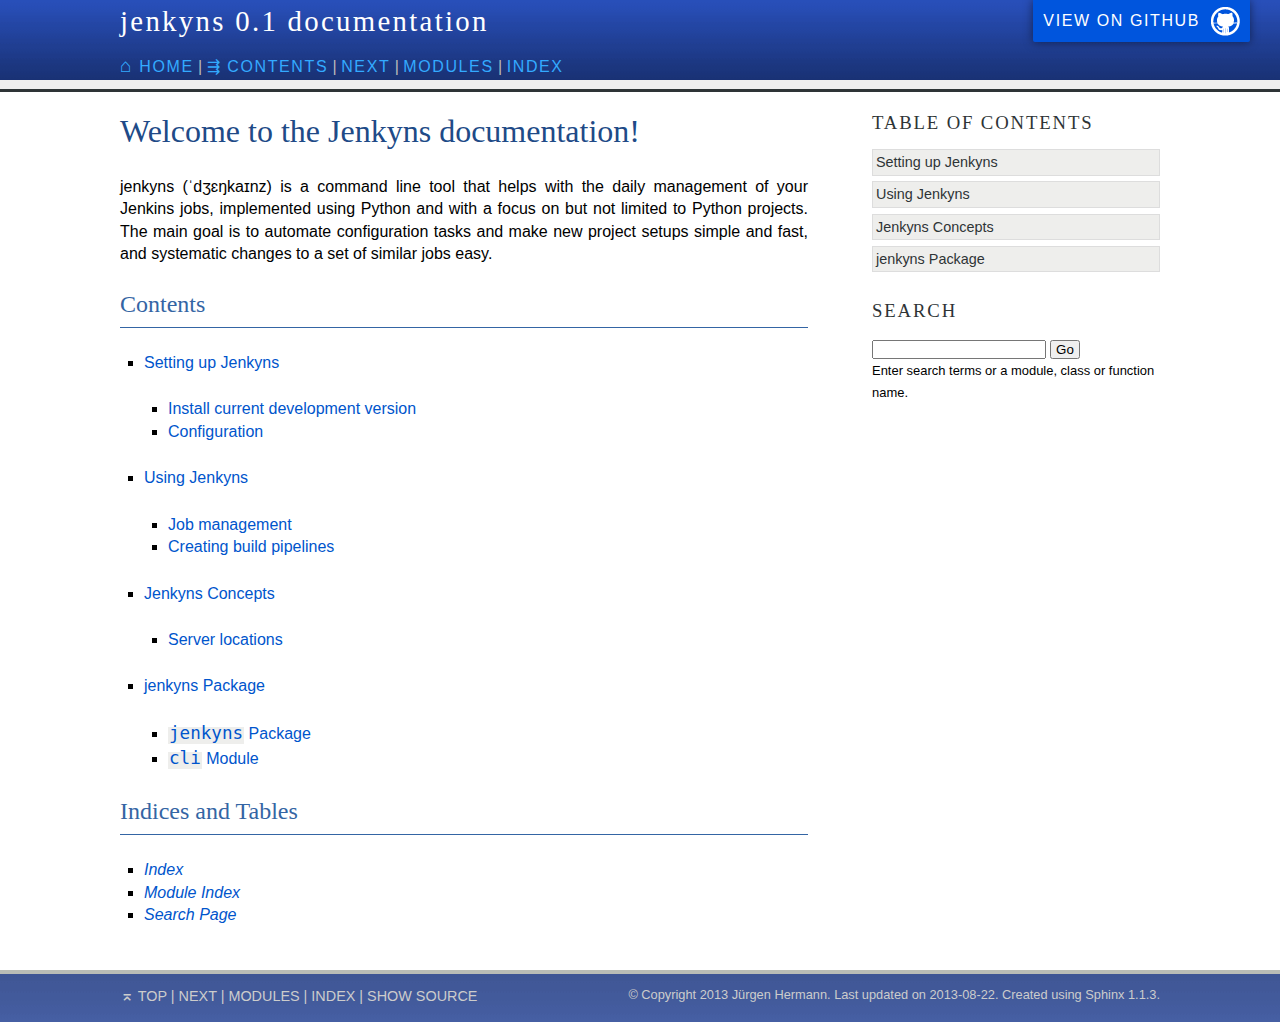
<file: index.html>
<!DOCTYPE html PUBLIC "-//W3C//DTD XHTML 1.0 Transitional//EN"
  "http://www.w3.org/TR/xhtml1/DTD/xhtml1-transitional.dtd">


<html xmlns="http://www.w3.org/1999/xhtml">
  <head>
    <meta http-equiv="Content-Type" content="text/html; charset=utf-8" />
    
    <title>Welcome to the Jenkyns documentation! &mdash; jenkyns 0.1 documentation</title>
    
    <link rel="stylesheet" href="_static/agogo.css" type="text/css" />
    <link rel="stylesheet" href="_static/pygments.css" type="text/css" />
    
    <script type="text/javascript">
      var DOCUMENTATION_OPTIONS = {
        URL_ROOT:    '',
        VERSION:     '0.1',
        COLLAPSE_INDEX: false,
        FILE_SUFFIX: '.html',
        HAS_SOURCE:  true
      };
    </script>
    <script type="text/javascript" src="_static/jquery.js"></script>
    <script type="text/javascript" src="_static/underscore.js"></script>
    <script type="text/javascript" src="_static/doctools.js"></script>
    <link rel="top" title="jenkyns 0.1 documentation" href="#" />
    <link rel="next" title="Setting up Jenkyns" href="setup.html" /> 
  </head>
  <body>
    <a name="top"></a>
    <div class="header-wrapper">
        <div class="header">
            <div class="headertitle"><a href="#">jenkyns 0.1 documentation</a></div>
            <div class="rel">
                <a href="/" title="Home"><big>⌂</big> Home</a>  |
                <a href="#">⇶ Contents</a>  |
                <a href="setup.html" title="Setting up Jenkyns"
                    accesskey="N">next</a> |
                <a href="py-modindex.html" title="Python Module Index"
                    >modules</a> |
                <a href="genindex.html" title="General Index"
                    accesskey="I">index</a>
                    <a id="forkme_banner" href="https://github.com/jhermann/jenkyns">View on GitHub</a>
            </div>
         </div>
    </div>

    <div class="content-wrapper">
        <div class="content">
            <div class="document">
                    
      <div class="documentwrapper">
        <div class="bodywrapper">
          <div class="body">
            
  <div class="section" id="welcome-to-the-jenkyns-documentation">
<h1>Welcome to the Jenkyns documentation!<a class="headerlink" href="#welcome-to-the-jenkyns-documentation" title="Permalink to this headline">¶</a></h1>
<p>jenkyns (ˈdʒɛŋkaɪnz) is a command line tool that helps with the daily management of your Jenkins jobs, implemented using Python and with a focus on but not limited to Python projects. The main goal is to automate configuration tasks and make new project setups simple and fast, and systematic changes to a set of similar jobs easy.</p>
<div class="section" id="contents">
<h2>Contents<a class="headerlink" href="#contents" title="Permalink to this headline">¶</a></h2>
<div class="toctree-wrapper compound">
<ul>
<li class="toctree-l1"><a class="reference internal" href="setup.html">Setting up Jenkyns</a><ul>
<li class="toctree-l2"><a class="reference internal" href="setup.html#install-current-development-version">Install current development version</a></li>
<li class="toctree-l2"><a class="reference internal" href="setup.html#configuration">Configuration</a></li>
</ul>
</li>
<li class="toctree-l1"><a class="reference internal" href="usage.html">Using Jenkyns</a><ul>
<li class="toctree-l2"><a class="reference internal" href="usage.html#job-management">Job management</a></li>
<li class="toctree-l2"><a class="reference internal" href="usage.html#creating-build-pipelines">Creating build pipelines</a></li>
</ul>
</li>
<li class="toctree-l1"><a class="reference internal" href="concepts.html">Jenkyns Concepts</a><ul>
<li class="toctree-l2"><a class="reference internal" href="concepts.html#server-locations">Server locations</a></li>
</ul>
</li>
<li class="toctree-l1"><a class="reference internal" href="api/jenkyns.html">jenkyns Package</a><ul>
<li class="toctree-l2"><a class="reference internal" href="api/jenkyns.html#id1"><tt class="docutils literal"><span class="pre">jenkyns</span></tt> Package</a></li>
<li class="toctree-l2"><a class="reference internal" href="api/jenkyns.html#module-jenkyns.cli"><tt class="docutils literal"><span class="pre">cli</span></tt> Module</a></li>
</ul>
</li>
</ul>
</div>
</div>
<div class="section" id="indices-and-tables">
<h2>Indices and Tables<a class="headerlink" href="#indices-and-tables" title="Permalink to this headline">¶</a></h2>
<ul class="simple">
<li><a class="reference internal" href="genindex.html"><em>Index</em></a></li>
<li><a class="reference internal" href="py-modindex.html"><em>Module Index</em></a></li>
<li><a class="reference internal" href="search.html"><em>Search Page</em></a></li>
</ul>
</div>
</div>


          </div>
        </div>
      </div>
            </div>
            <div class="sidebar">
                <h3>Table Of Contents</h3>
                <ul>
<li class="toctree-l1"><a class="reference internal" href="setup.html">Setting up Jenkyns</a></li>
<li class="toctree-l1"><a class="reference internal" href="usage.html">Using Jenkyns</a></li>
<li class="toctree-l1"><a class="reference internal" href="concepts.html">Jenkyns Concepts</a></li>
<li class="toctree-l1"><a class="reference internal" href="api/jenkyns.html">jenkyns Package</a></li>
</ul>

                <h3 style="margin-top: 1.5em;">Search</h3>
                <form class="search" action="search.html" method="get">
                    <input type="text" name="q" />
                    <input type="submit" value="Go" />
                    <input type="hidden" name="check_keywords" value="yes" />
                    <input type="hidden" name="area" value="default" />
                </form>
                <p class="searchtip" style="font-size: 90%">
                    Enter search terms or a module, class or function name.
                </p>
            </div>
            <div class="clearer"></div>
        </div>
    </div>

    <div class="footer-wrapper">
        <div class="footer">
            <span class="left">
                <a href="#top"><big>⌅</big> Top</a>  |
                <a href="setup.html" title="Setting up Jenkyns"
                    >next</a> |
                <a href="py-modindex.html" title="Python Module Index"
                    >modules</a> |
                <a href="genindex.html" title="General Index"
                    >index</a>
                     |
                    <a href="_sources/index.txt"
                         rel="nofollow">Show Source</a>
            </span>

            <span class="right">
                
    <div class="footer">
        &copy; Copyright 2013 Jürgen Hermann.
      Last updated on 2013-08-22.
      Created using <a href="http://sphinx.pocoo.org/">Sphinx</a> 1.1.3.
    </div>
            </span>
            <div class="clearer"></div>
        </div>
    </div>

  </body>
</html>
</file>
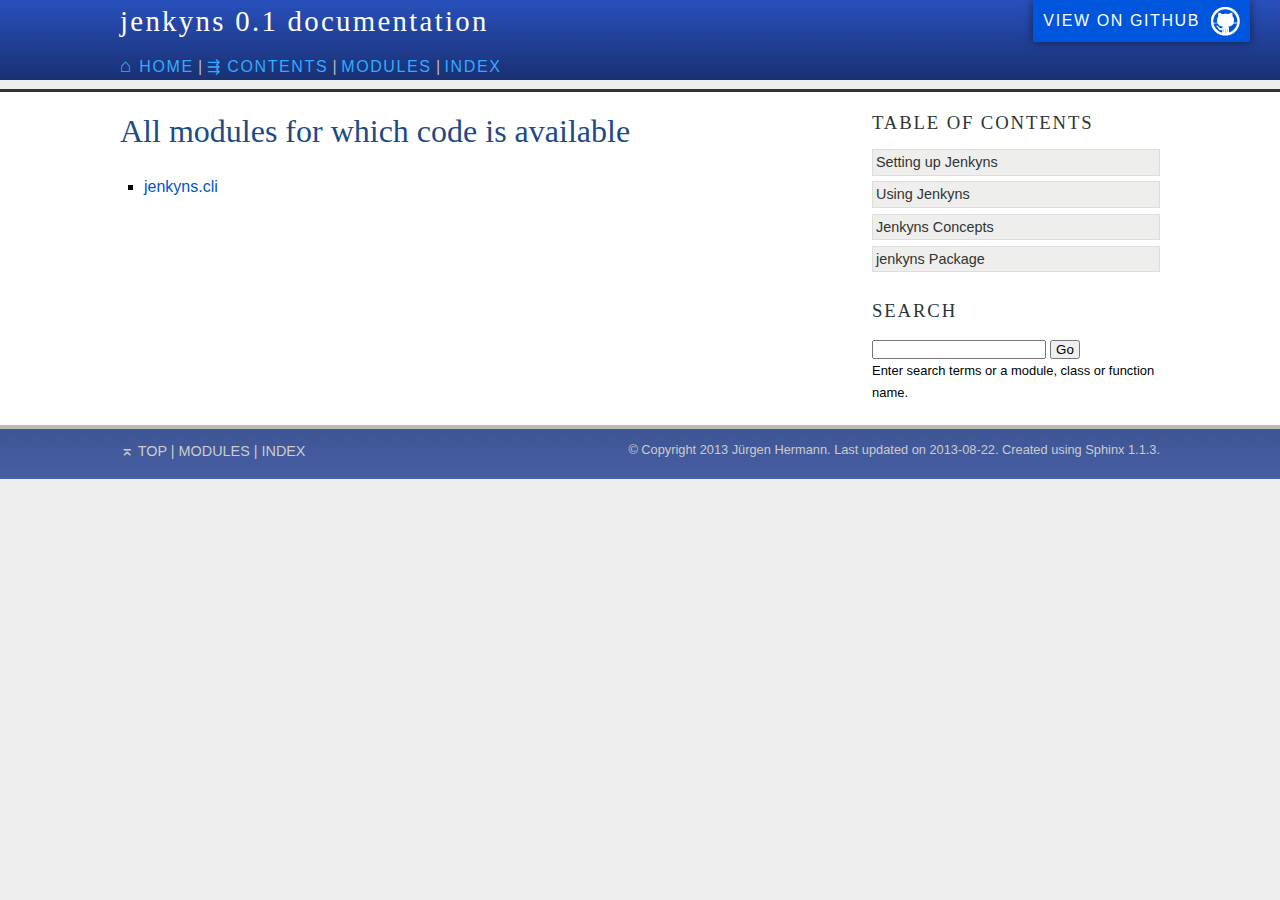
<file: _modules/index.html>
<!DOCTYPE html PUBLIC "-//W3C//DTD XHTML 1.0 Transitional//EN"
  "http://www.w3.org/TR/xhtml1/DTD/xhtml1-transitional.dtd">


<html xmlns="http://www.w3.org/1999/xhtml">
  <head>
    <meta http-equiv="Content-Type" content="text/html; charset=utf-8" />
    
    <title>Overview: module code &mdash; jenkyns 0.1 documentation</title>
    
    <link rel="stylesheet" href="../_static/agogo.css" type="text/css" />
    <link rel="stylesheet" href="../_static/pygments.css" type="text/css" />
    
    <script type="text/javascript">
      var DOCUMENTATION_OPTIONS = {
        URL_ROOT:    '../',
        VERSION:     '0.1',
        COLLAPSE_INDEX: false,
        FILE_SUFFIX: '.html',
        HAS_SOURCE:  true
      };
    </script>
    <script type="text/javascript" src="../_static/jquery.js"></script>
    <script type="text/javascript" src="../_static/underscore.js"></script>
    <script type="text/javascript" src="../_static/doctools.js"></script>
    <link rel="top" title="jenkyns 0.1 documentation" href="../index.html" /> 
  </head>
  <body>
    <a name="top"></a>
    <div class="header-wrapper">
        <div class="header">
            <div class="headertitle"><a href="../index.html">jenkyns 0.1 documentation</a></div>
            <div class="rel">
                <a href="/" title="Home"><big>⌂</big> Home</a>  |
                <a href="../index.html">⇶ Contents</a>  |
                <a href="../py-modindex.html" title="Python Module Index"
                    >modules</a> |
                <a href="../genindex.html" title="General Index"
                    accesskey="I">index</a>
                    <a id="forkme_banner" href="https://github.com/jhermann/jenkyns">View on GitHub</a>
            </div>
         </div>
    </div>

    <div class="content-wrapper">
        <div class="content">
            <div class="document">
                    
      <div class="documentwrapper">
        <div class="bodywrapper">
          <div class="body">
            
  <h1>All modules for which code is available</h1>
<ul><li><a href="jenkyns/cli.html">jenkyns.cli</a></li>
</ul>

          </div>
        </div>
      </div>
            </div>
            <div class="sidebar">
                <h3>Table Of Contents</h3>
                <ul>
<li class="toctree-l1"><a class="reference internal" href="../setup.html">Setting up Jenkyns</a></li>
<li class="toctree-l1"><a class="reference internal" href="../usage.html">Using Jenkyns</a></li>
<li class="toctree-l1"><a class="reference internal" href="../concepts.html">Jenkyns Concepts</a></li>
<li class="toctree-l1"><a class="reference internal" href="../api/jenkyns.html">jenkyns Package</a></li>
</ul>

                <h3 style="margin-top: 1.5em;">Search</h3>
                <form class="search" action="../search.html" method="get">
                    <input type="text" name="q" />
                    <input type="submit" value="Go" />
                    <input type="hidden" name="check_keywords" value="yes" />
                    <input type="hidden" name="area" value="default" />
                </form>
                <p class="searchtip" style="font-size: 90%">
                    Enter search terms or a module, class or function name.
                </p>
            </div>
            <div class="clearer"></div>
        </div>
    </div>

    <div class="footer-wrapper">
        <div class="footer">
            <span class="left">
                <a href="#top"><big>⌅</big> Top</a>  |
                <a href="../py-modindex.html" title="Python Module Index"
                    >modules</a> |
                <a href="../genindex.html" title="General Index"
                    >index</a>
            </span>

            <span class="right">
                
    <div class="footer">
        &copy; Copyright 2013 Jürgen Hermann.
      Last updated on 2013-08-22.
      Created using <a href="http://sphinx.pocoo.org/">Sphinx</a> 1.1.3.
    </div>
            </span>
            <div class="clearer"></div>
        </div>
    </div>

  </body>
</html>
</file>
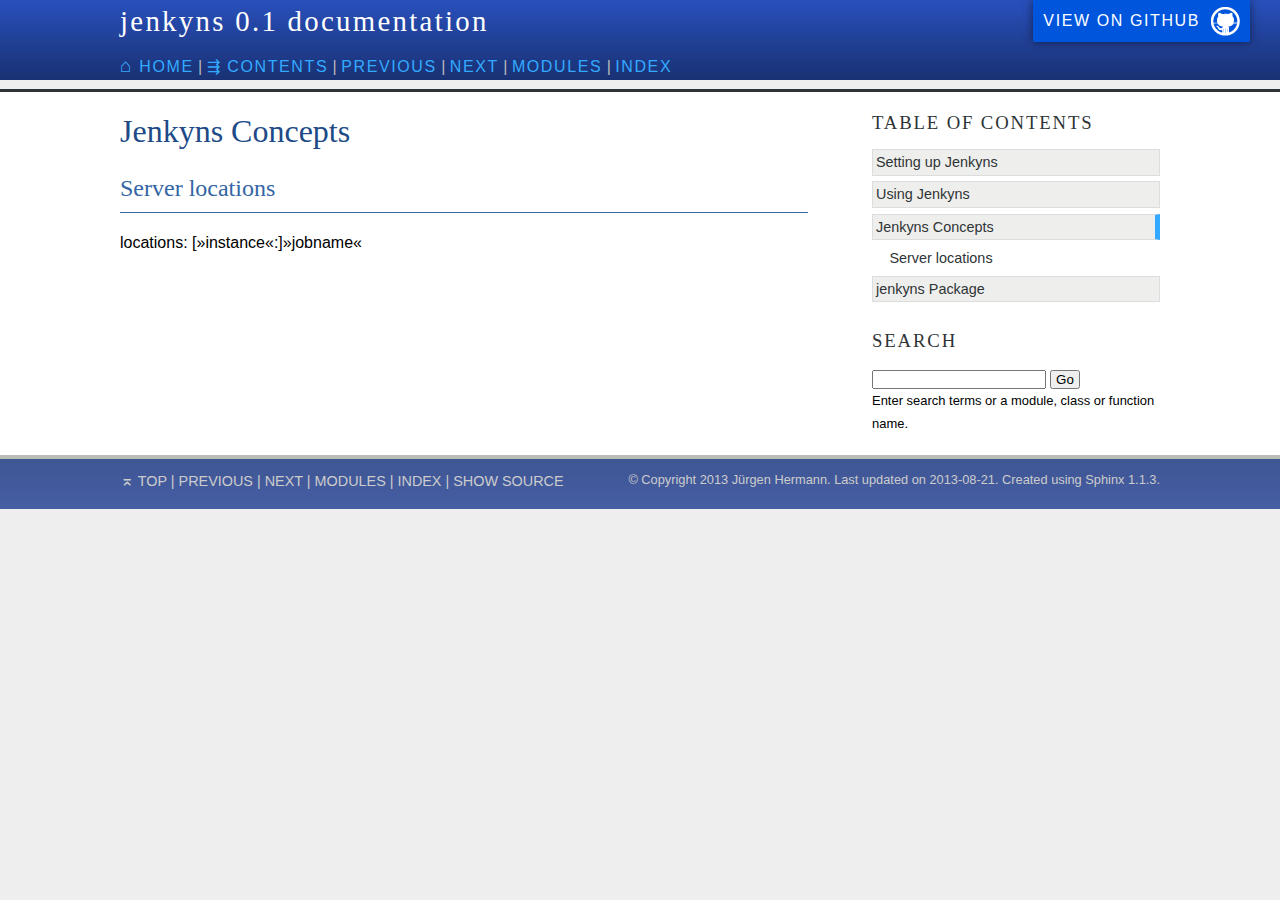
<file: concepts.html>
<!DOCTYPE html PUBLIC "-//W3C//DTD XHTML 1.0 Transitional//EN"
  "http://www.w3.org/TR/xhtml1/DTD/xhtml1-transitional.dtd">


<html xmlns="http://www.w3.org/1999/xhtml">
  <head>
    <meta http-equiv="Content-Type" content="text/html; charset=utf-8" />
    
    <title>Jenkyns Concepts &mdash; jenkyns 0.1 documentation</title>
    
    <link rel="stylesheet" href="_static/agogo.css" type="text/css" />
    <link rel="stylesheet" href="_static/pygments.css" type="text/css" />
    
    <script type="text/javascript">
      var DOCUMENTATION_OPTIONS = {
        URL_ROOT:    '',
        VERSION:     '0.1',
        COLLAPSE_INDEX: false,
        FILE_SUFFIX: '.html',
        HAS_SOURCE:  true
      };
    </script>
    <script type="text/javascript" src="_static/jquery.js"></script>
    <script type="text/javascript" src="_static/underscore.js"></script>
    <script type="text/javascript" src="_static/doctools.js"></script>
    <link rel="top" title="jenkyns 0.1 documentation" href="index.html" />
    <link rel="next" title="jenkyns Package" href="api/jenkyns.html" />
    <link rel="prev" title="Using Jenkyns" href="usage.html" /> 
  </head>
  <body>
    <a name="top"></a>
    <div class="header-wrapper">
        <div class="header">
            <div class="headertitle"><a href="index.html">jenkyns 0.1 documentation</a></div>
            <div class="rel">
                <a href="/" title="Home"><big>⌂</big> Home</a>  |
                <a href="index.html">⇶ Contents</a>  |
                <a href="usage.html" title="Using Jenkyns"
                    accesskey="P">previous</a> |
                <a href="api/jenkyns.html" title="jenkyns Package"
                    accesskey="N">next</a> |
                <a href="py-modindex.html" title="Python Module Index"
                    >modules</a> |
                <a href="genindex.html" title="General Index"
                    accesskey="I">index</a>
                    <a id="forkme_banner" href="https://github.com/jhermann/jenkyns">View on GitHub</a>
            </div>
         </div>
    </div>

    <div class="content-wrapper">
        <div class="content">
            <div class="document">
                    
      <div class="documentwrapper">
        <div class="bodywrapper">
          <div class="body">
            
  <div class="section" id="jenkyns-concepts">
<h1>Jenkyns Concepts<a class="headerlink" href="#jenkyns-concepts" title="Permalink to this headline">¶</a></h1>
<div class="section" id="server-locations">
<h2>Server locations<a class="headerlink" href="#server-locations" title="Permalink to this headline">¶</a></h2>
<p>locations: [»instance«:]»jobname«</p>
</div>
</div>


          </div>
        </div>
      </div>
            </div>
            <div class="sidebar">
                <h3>Table Of Contents</h3>
                <ul class="current">
<li class="toctree-l1"><a class="reference internal" href="setup.html">Setting up Jenkyns</a></li>
<li class="toctree-l1"><a class="reference internal" href="usage.html">Using Jenkyns</a></li>
<li class="toctree-l1 current"><a class="current reference internal" href="">Jenkyns Concepts</a><ul>
<li class="toctree-l2"><a class="reference internal" href="#server-locations">Server locations</a></li>
</ul>
</li>
<li class="toctree-l1"><a class="reference internal" href="api/jenkyns.html">jenkyns Package</a></li>
</ul>

                <h3 style="margin-top: 1.5em;">Search</h3>
                <form class="search" action="search.html" method="get">
                    <input type="text" name="q" />
                    <input type="submit" value="Go" />
                    <input type="hidden" name="check_keywords" value="yes" />
                    <input type="hidden" name="area" value="default" />
                </form>
                <p class="searchtip" style="font-size: 90%">
                    Enter search terms or a module, class or function name.
                </p>
            </div>
            <div class="clearer"></div>
        </div>
    </div>

    <div class="footer-wrapper">
        <div class="footer">
            <span class="left">
                <a href="#top"><big>⌅</big> Top</a>  |
                <a href="usage.html" title="Using Jenkyns"
                    >previous</a> |
                <a href="api/jenkyns.html" title="jenkyns Package"
                    >next</a> |
                <a href="py-modindex.html" title="Python Module Index"
                    >modules</a> |
                <a href="genindex.html" title="General Index"
                    >index</a>
                     |
                    <a href="_sources/concepts.txt"
                         rel="nofollow">Show Source</a>
            </span>

            <span class="right">
                
    <div class="footer">
        &copy; Copyright 2013 Jürgen Hermann.
      Last updated on 2013-08-21.
      Created using <a href="http://sphinx.pocoo.org/">Sphinx</a> 1.1.3.
    </div>
            </span>
            <div class="clearer"></div>
        </div>
    </div>

  </body>
</html>
</file>
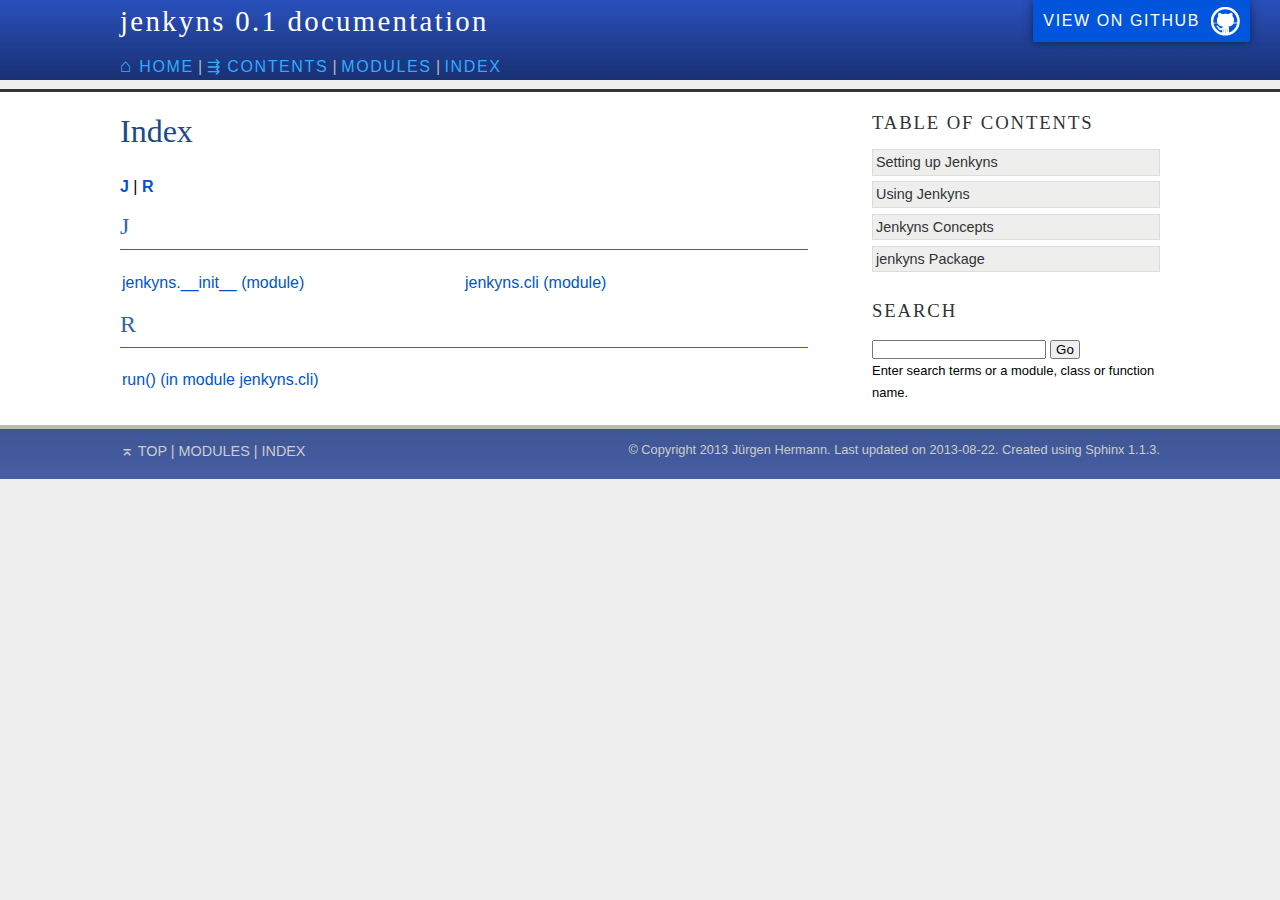
<file: genindex.html>
<!DOCTYPE html PUBLIC "-//W3C//DTD XHTML 1.0 Transitional//EN"
  "http://www.w3.org/TR/xhtml1/DTD/xhtml1-transitional.dtd">


<html xmlns="http://www.w3.org/1999/xhtml">
  <head>
    <meta http-equiv="Content-Type" content="text/html; charset=utf-8" />
    
    <title>Index &mdash; jenkyns 0.1 documentation</title>
    
    <link rel="stylesheet" href="_static/agogo.css" type="text/css" />
    <link rel="stylesheet" href="_static/pygments.css" type="text/css" />
    
    <script type="text/javascript">
      var DOCUMENTATION_OPTIONS = {
        URL_ROOT:    '',
        VERSION:     '0.1',
        COLLAPSE_INDEX: false,
        FILE_SUFFIX: '.html',
        HAS_SOURCE:  true
      };
    </script>
    <script type="text/javascript" src="_static/jquery.js"></script>
    <script type="text/javascript" src="_static/underscore.js"></script>
    <script type="text/javascript" src="_static/doctools.js"></script>
    <link rel="top" title="jenkyns 0.1 documentation" href="index.html" /> 
  </head>
  <body>
    <a name="top"></a>
    <div class="header-wrapper">
        <div class="header">
            <div class="headertitle"><a href="index.html">jenkyns 0.1 documentation</a></div>
            <div class="rel">
                <a href="/" title="Home"><big>⌂</big> Home</a>  |
                <a href="index.html">⇶ Contents</a>  |
                <a href="py-modindex.html" title="Python Module Index"
                    >modules</a> |
                <a href="#" title="General Index"
                    accesskey="I">index</a>
                    <a id="forkme_banner" href="https://github.com/jhermann/jenkyns">View on GitHub</a>
            </div>
         </div>
    </div>

    <div class="content-wrapper">
        <div class="content">
            <div class="document">
                    
      <div class="documentwrapper">
        <div class="bodywrapper">
          <div class="body">
            

<h1 id="index">Index</h1>

<div class="genindex-jumpbox">
 <a href="#J"><strong>J</strong></a>
 | <a href="#R"><strong>R</strong></a>
 
</div>
<h2 id="J">J</h2>
<table style="width: 100%" class="indextable genindextable"><tr>
  <td style="width: 33%" valign="top"><dl>
      
  <dt><a href="api/jenkyns.html#module-jenkyns.__init__">jenkyns.__init__ (module)</a>
  </dt>

  </dl></td>
  <td style="width: 33%" valign="top"><dl>
      
  <dt><a href="api/jenkyns.html#module-jenkyns.cli">jenkyns.cli (module)</a>
  </dt>

  </dl></td>
</tr></table>

<h2 id="R">R</h2>
<table style="width: 100%" class="indextable genindextable"><tr>
  <td style="width: 33%" valign="top"><dl>
      
  <dt><a href="api/jenkyns.html#jenkyns.cli.run">run() (in module jenkyns.cli)</a>
  </dt>

  </dl></td>
</tr></table>



          </div>
        </div>
      </div>
            </div>
            <div class="sidebar">
                <h3>Table Of Contents</h3>
                <ul>
<li class="toctree-l1"><a class="reference internal" href="setup.html">Setting up Jenkyns</a></li>
<li class="toctree-l1"><a class="reference internal" href="usage.html">Using Jenkyns</a></li>
<li class="toctree-l1"><a class="reference internal" href="concepts.html">Jenkyns Concepts</a></li>
<li class="toctree-l1"><a class="reference internal" href="api/jenkyns.html">jenkyns Package</a></li>
</ul>

                <h3 style="margin-top: 1.5em;">Search</h3>
                <form class="search" action="search.html" method="get">
                    <input type="text" name="q" />
                    <input type="submit" value="Go" />
                    <input type="hidden" name="check_keywords" value="yes" />
                    <input type="hidden" name="area" value="default" />
                </form>
                <p class="searchtip" style="font-size: 90%">
                    Enter search terms or a module, class or function name.
                </p>
            </div>
            <div class="clearer"></div>
        </div>
    </div>

    <div class="footer-wrapper">
        <div class="footer">
            <span class="left">
                <a href="#top"><big>⌅</big> Top</a>  |
                <a href="py-modindex.html" title="Python Module Index"
                    >modules</a> |
                <a href="#" title="General Index"
                    >index</a>
            </span>

            <span class="right">
                
    <div class="footer">
        &copy; Copyright 2013 Jürgen Hermann.
      Last updated on 2013-08-22.
      Created using <a href="http://sphinx.pocoo.org/">Sphinx</a> 1.1.3.
    </div>
            </span>
            <div class="clearer"></div>
        </div>
    </div>

  </body>
</html>
</file>
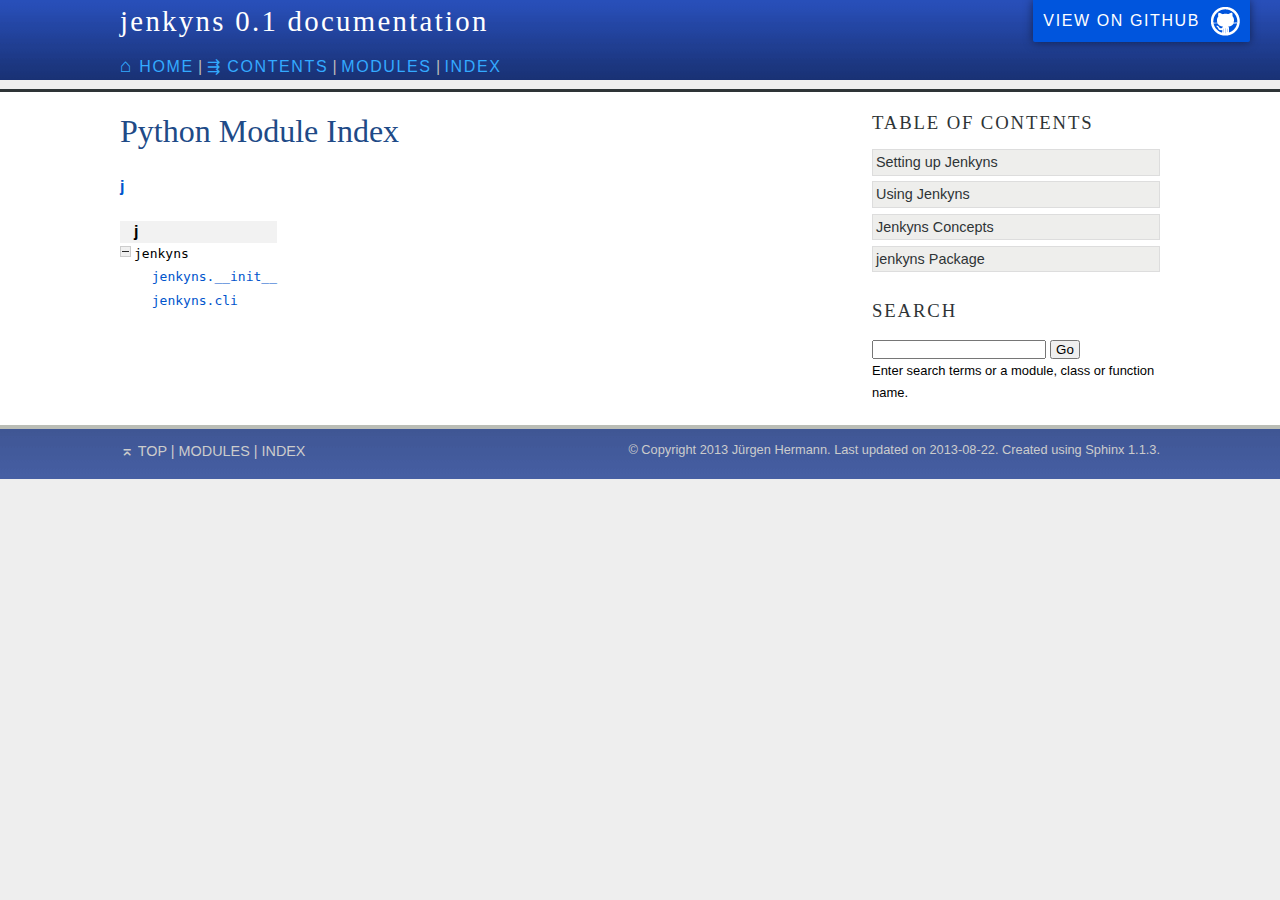
<file: py-modindex.html>
<!DOCTYPE html PUBLIC "-//W3C//DTD XHTML 1.0 Transitional//EN"
  "http://www.w3.org/TR/xhtml1/DTD/xhtml1-transitional.dtd">


<html xmlns="http://www.w3.org/1999/xhtml">
  <head>
    <meta http-equiv="Content-Type" content="text/html; charset=utf-8" />
    
    <title>Python Module Index &mdash; jenkyns 0.1 documentation</title>
    
    <link rel="stylesheet" href="_static/agogo.css" type="text/css" />
    <link rel="stylesheet" href="_static/pygments.css" type="text/css" />
    
    <script type="text/javascript">
      var DOCUMENTATION_OPTIONS = {
        URL_ROOT:    '',
        VERSION:     '0.1',
        COLLAPSE_INDEX: false,
        FILE_SUFFIX: '.html',
        HAS_SOURCE:  true
      };
    </script>
    <script type="text/javascript" src="_static/jquery.js"></script>
    <script type="text/javascript" src="_static/underscore.js"></script>
    <script type="text/javascript" src="_static/doctools.js"></script>
    <link rel="top" title="jenkyns 0.1 documentation" href="index.html" />
 


  </head>
  <body>
    <a name="top"></a>
    <div class="header-wrapper">
        <div class="header">
            <div class="headertitle"><a href="index.html">jenkyns 0.1 documentation</a></div>
            <div class="rel">
                <a href="/" title="Home"><big>⌂</big> Home</a>  |
                <a href="index.html">⇶ Contents</a>  |
                <a href="#" title="Python Module Index"
                    >modules</a> |
                <a href="genindex.html" title="General Index"
                    accesskey="I">index</a>
                    <a id="forkme_banner" href="https://github.com/jhermann/jenkyns">View on GitHub</a>
            </div>
         </div>
    </div>

    <div class="content-wrapper">
        <div class="content">
            <div class="document">
                    
      <div class="documentwrapper">
        <div class="bodywrapper">
          <div class="body">
            

   <h1>Python Module Index</h1>

   <div class="modindex-jumpbox">
   <a href="#cap-j"><strong>j</strong></a>
   </div>

   <table class="indextable modindextable" cellspacing="0" cellpadding="2">
     <tr class="pcap"><td></td><td>&nbsp;</td><td></td></tr>
     <tr class="cap" id="cap-j"><td></td><td>
       <strong>j</strong></td><td></td></tr>
     <tr>
       <td><img src="_static/minus.png" class="toggler"
              id="toggle-1" style="display: none" alt="-" /></td>
       <td>
       <tt class="xref">jenkyns</tt></td><td>
       <em></em></td></tr>
     <tr class="cg-1">
       <td></td>
       <td>&nbsp;&nbsp;&nbsp;
       <a href="api/jenkyns.html#module-jenkyns.__init__"><tt class="xref">jenkyns.__init__</tt></a></td><td>
       <em></em></td></tr>
     <tr class="cg-1">
       <td></td>
       <td>&nbsp;&nbsp;&nbsp;
       <a href="api/jenkyns.html#module-jenkyns.cli"><tt class="xref">jenkyns.cli</tt></a></td><td>
       <em></em></td></tr>
   </table>


          </div>
        </div>
      </div>
            </div>
            <div class="sidebar">
                <h3>Table Of Contents</h3>
                <ul>
<li class="toctree-l1"><a class="reference internal" href="setup.html">Setting up Jenkyns</a></li>
<li class="toctree-l1"><a class="reference internal" href="usage.html">Using Jenkyns</a></li>
<li class="toctree-l1"><a class="reference internal" href="concepts.html">Jenkyns Concepts</a></li>
<li class="toctree-l1"><a class="reference internal" href="api/jenkyns.html">jenkyns Package</a></li>
</ul>

                <h3 style="margin-top: 1.5em;">Search</h3>
                <form class="search" action="search.html" method="get">
                    <input type="text" name="q" />
                    <input type="submit" value="Go" />
                    <input type="hidden" name="check_keywords" value="yes" />
                    <input type="hidden" name="area" value="default" />
                </form>
                <p class="searchtip" style="font-size: 90%">
                    Enter search terms or a module, class or function name.
                </p>
            </div>
            <div class="clearer"></div>
        </div>
    </div>

    <div class="footer-wrapper">
        <div class="footer">
            <span class="left">
                <a href="#top"><big>⌅</big> Top</a>  |
                <a href="#" title="Python Module Index"
                    >modules</a> |
                <a href="genindex.html" title="General Index"
                    >index</a>
            </span>

            <span class="right">
                
    <div class="footer">
        &copy; Copyright 2013 Jürgen Hermann.
      Last updated on 2013-08-22.
      Created using <a href="http://sphinx.pocoo.org/">Sphinx</a> 1.1.3.
    </div>
            </span>
            <div class="clearer"></div>
        </div>
    </div>

  </body>
</html>
</file>
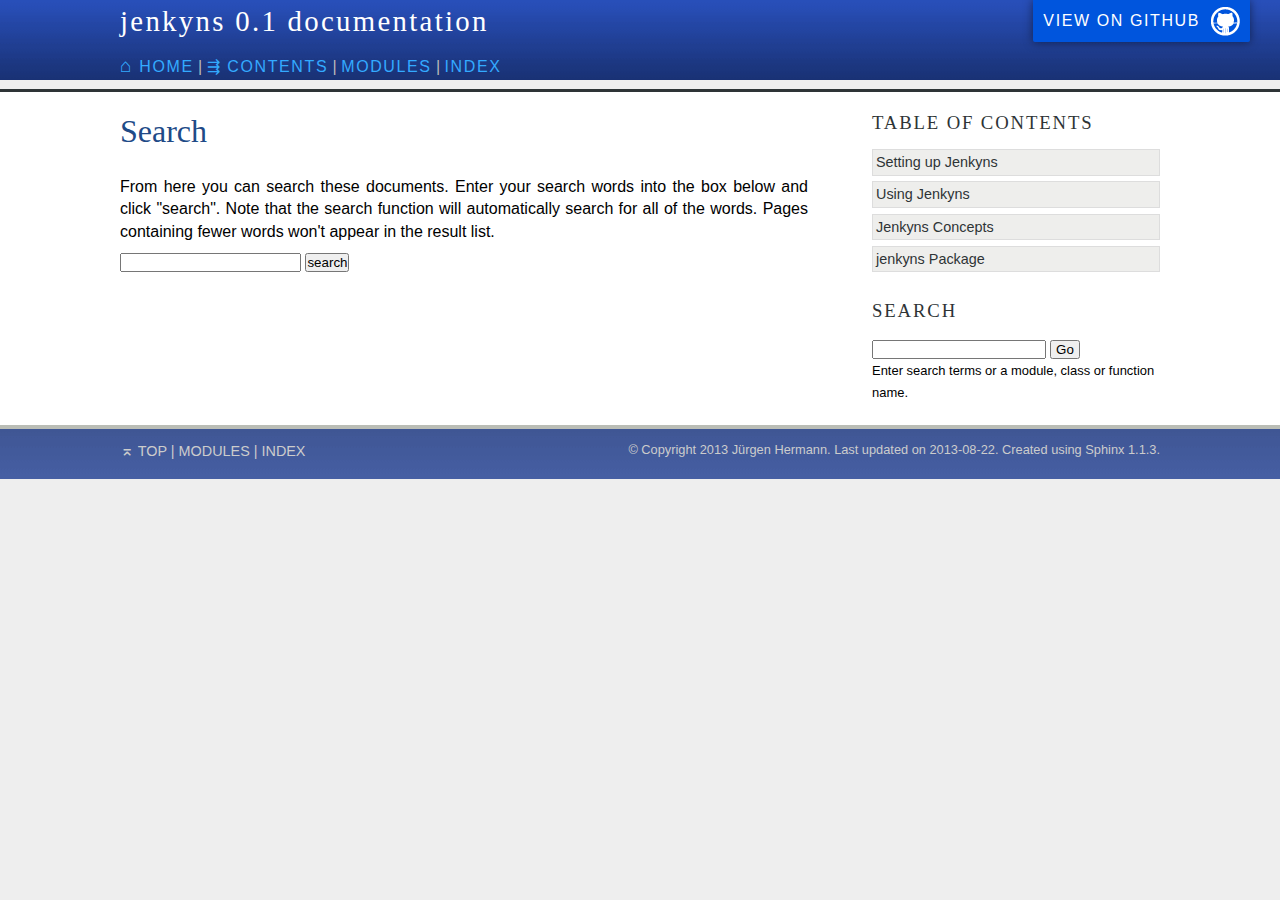
<file: search.html>
<!DOCTYPE html PUBLIC "-//W3C//DTD XHTML 1.0 Transitional//EN"
  "http://www.w3.org/TR/xhtml1/DTD/xhtml1-transitional.dtd">


<html xmlns="http://www.w3.org/1999/xhtml">
  <head>
    <meta http-equiv="Content-Type" content="text/html; charset=utf-8" />
    
    <title>Search &mdash; jenkyns 0.1 documentation</title>
    
    <link rel="stylesheet" href="_static/agogo.css" type="text/css" />
    <link rel="stylesheet" href="_static/pygments.css" type="text/css" />
    
    <script type="text/javascript">
      var DOCUMENTATION_OPTIONS = {
        URL_ROOT:    '',
        VERSION:     '0.1',
        COLLAPSE_INDEX: false,
        FILE_SUFFIX: '.html',
        HAS_SOURCE:  true
      };
    </script>
    <script type="text/javascript" src="_static/jquery.js"></script>
    <script type="text/javascript" src="_static/underscore.js"></script>
    <script type="text/javascript" src="_static/doctools.js"></script>
    <script type="text/javascript" src="_static/searchtools.js"></script>
    <link rel="top" title="jenkyns 0.1 documentation" href="index.html" />
  <script type="text/javascript">
    jQuery(function() { Search.loadIndex("searchindex.js"); });
  </script>
   

  </head>
  <body>
    <a name="top"></a>
    <div class="header-wrapper">
        <div class="header">
            <div class="headertitle"><a href="index.html">jenkyns 0.1 documentation</a></div>
            <div class="rel">
                <a href="/" title="Home"><big>⌂</big> Home</a>  |
                <a href="index.html">⇶ Contents</a>  |
                <a href="py-modindex.html" title="Python Module Index"
                    >modules</a> |
                <a href="genindex.html" title="General Index"
                    accesskey="I">index</a>
                    <a id="forkme_banner" href="https://github.com/jhermann/jenkyns">View on GitHub</a>
            </div>
         </div>
    </div>

    <div class="content-wrapper">
        <div class="content">
            <div class="document">
                    
      <div class="documentwrapper">
        <div class="bodywrapper">
          <div class="body">
            
  <h1 id="search-documentation">Search</h1>
  <div id="fallback" class="admonition warning">
  <script type="text/javascript">$('#fallback').hide();</script>
  <p>
    Please activate JavaScript to enable the search
    functionality.
  </p>
  </div>
  <p>
    From here you can search these documents. Enter your search
    words into the box below and click "search". Note that the search
    function will automatically search for all of the words. Pages
    containing fewer words won't appear in the result list.
  </p>
  <form action="" method="get">
    <input type="text" name="q" value="" />
    <input type="submit" value="search" />
    <span id="search-progress" style="padding-left: 10px"></span>
  </form>
  
  <div id="search-results">
  
  </div>

          </div>
        </div>
      </div>
            </div>
            <div class="sidebar">
                <h3>Table Of Contents</h3>
                <ul>
<li class="toctree-l1"><a class="reference internal" href="setup.html">Setting up Jenkyns</a></li>
<li class="toctree-l1"><a class="reference internal" href="usage.html">Using Jenkyns</a></li>
<li class="toctree-l1"><a class="reference internal" href="concepts.html">Jenkyns Concepts</a></li>
<li class="toctree-l1"><a class="reference internal" href="api/jenkyns.html">jenkyns Package</a></li>
</ul>

                <h3 style="margin-top: 1.5em;">Search</h3>
                <form class="search" action="#" method="get">
                    <input type="text" name="q" />
                    <input type="submit" value="Go" />
                    <input type="hidden" name="check_keywords" value="yes" />
                    <input type="hidden" name="area" value="default" />
                </form>
                <p class="searchtip" style="font-size: 90%">
                    Enter search terms or a module, class or function name.
                </p>
            </div>
            <div class="clearer"></div>
        </div>
    </div>

    <div class="footer-wrapper">
        <div class="footer">
            <span class="left">
                <a href="#top"><big>⌅</big> Top</a>  |
                <a href="py-modindex.html" title="Python Module Index"
                    >modules</a> |
                <a href="genindex.html" title="General Index"
                    >index</a>
            </span>

            <span class="right">
                
    <div class="footer">
        &copy; Copyright 2013 Jürgen Hermann.
      Last updated on 2013-08-22.
      Created using <a href="http://sphinx.pocoo.org/">Sphinx</a> 1.1.3.
    </div>
            </span>
            <div class="clearer"></div>
        </div>
    </div>

  </body>
</html>
</file>
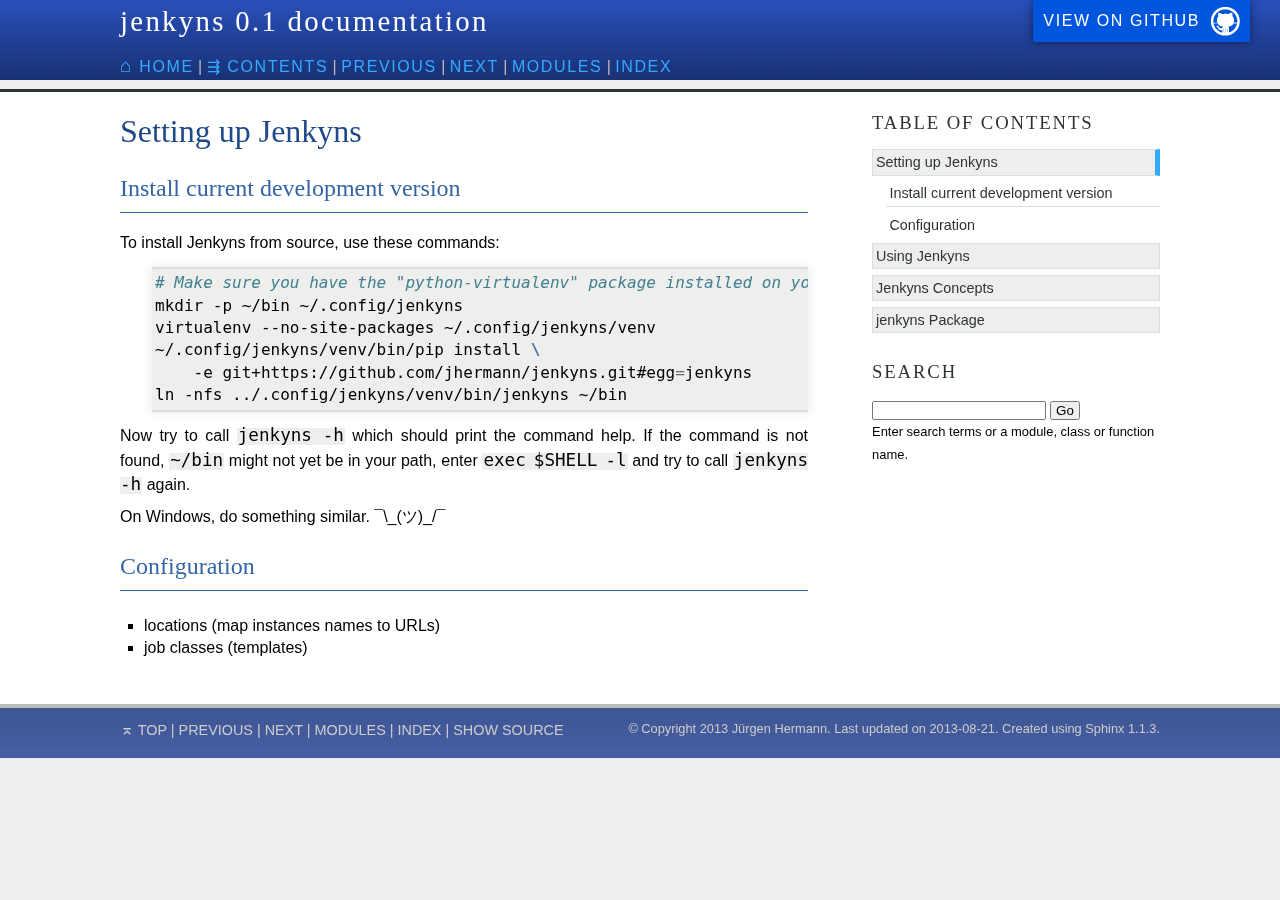
<file: setup.html>
<!DOCTYPE html PUBLIC "-//W3C//DTD XHTML 1.0 Transitional//EN"
  "http://www.w3.org/TR/xhtml1/DTD/xhtml1-transitional.dtd">


<html xmlns="http://www.w3.org/1999/xhtml">
  <head>
    <meta http-equiv="Content-Type" content="text/html; charset=utf-8" />
    
    <title>Setting up Jenkyns &mdash; jenkyns 0.1 documentation</title>
    
    <link rel="stylesheet" href="_static/agogo.css" type="text/css" />
    <link rel="stylesheet" href="_static/pygments.css" type="text/css" />
    
    <script type="text/javascript">
      var DOCUMENTATION_OPTIONS = {
        URL_ROOT:    '',
        VERSION:     '0.1',
        COLLAPSE_INDEX: false,
        FILE_SUFFIX: '.html',
        HAS_SOURCE:  true
      };
    </script>
    <script type="text/javascript" src="_static/jquery.js"></script>
    <script type="text/javascript" src="_static/underscore.js"></script>
    <script type="text/javascript" src="_static/doctools.js"></script>
    <link rel="top" title="jenkyns 0.1 documentation" href="index.html" />
    <link rel="next" title="Using Jenkyns" href="usage.html" />
    <link rel="prev" title="Welcome to the Jenkyns documentation!" href="index.html" /> 
  </head>
  <body>
    <a name="top"></a>
    <div class="header-wrapper">
        <div class="header">
            <div class="headertitle"><a href="index.html">jenkyns 0.1 documentation</a></div>
            <div class="rel">
                <a href="/" title="Home"><big>⌂</big> Home</a>  |
                <a href="index.html">⇶ Contents</a>  |
                <a href="index.html" title="Welcome to the Jenkyns documentation!"
                    accesskey="P">previous</a> |
                <a href="usage.html" title="Using Jenkyns"
                    accesskey="N">next</a> |
                <a href="py-modindex.html" title="Python Module Index"
                    >modules</a> |
                <a href="genindex.html" title="General Index"
                    accesskey="I">index</a>
                    <a id="forkme_banner" href="https://github.com/jhermann/jenkyns">View on GitHub</a>
            </div>
         </div>
    </div>

    <div class="content-wrapper">
        <div class="content">
            <div class="document">
                    
      <div class="documentwrapper">
        <div class="bodywrapper">
          <div class="body">
            
  <div class="section" id="setting-up-jenkyns">
<h1>Setting up Jenkyns<a class="headerlink" href="#setting-up-jenkyns" title="Permalink to this headline">¶</a></h1>
<div class="section" id="install-current-development-version">
<h2>Install current development version<a class="headerlink" href="#install-current-development-version" title="Permalink to this headline">¶</a></h2>
<p>To install Jenkyns from source, use these commands:</p>
<div class="highlight-bash"><div class="highlight"><pre><span class="c"># Make sure you have the &quot;python-virtualenv&quot; package installed on your machine</span>
mkdir -p ~/bin ~/.config/jenkyns
virtualenv --no-site-packages ~/.config/jenkyns/venv
~/.config/jenkyns/venv/bin/pip install <span class="se">\</span>
    -e git+https://github.com/jhermann/jenkyns.git#egg<span class="o">=</span>jenkyns
ln -nfs ../.config/jenkyns/venv/bin/jenkyns ~/bin
</pre></div>
</div>
<p>Now try to call <tt class="docutils literal"><span class="pre">jenkyns</span> <span class="pre">-h</span></tt> which should print the command help. If the command is not found,
<tt class="docutils literal"><span class="pre">~/bin</span></tt> might not yet be in your path, enter <tt class="docutils literal"><span class="pre">exec</span> <span class="pre">$SHELL</span> <span class="pre">-l</span></tt> and try to call <tt class="docutils literal"><span class="pre">jenkyns</span> <span class="pre">-h</span></tt> again.</p>
<p>On Windows, do something similar. ¯\_(ツ)_/¯</p>
</div>
<div class="section" id="configuration">
<h2>Configuration<a class="headerlink" href="#configuration" title="Permalink to this headline">¶</a></h2>
<ul class="simple">
<li>locations (map instances names to URLs)</li>
<li>job classes (templates)</li>
</ul>
</div>
</div>


          </div>
        </div>
      </div>
            </div>
            <div class="sidebar">
                <h3>Table Of Contents</h3>
                <ul class="current">
<li class="toctree-l1 current"><a class="current reference internal" href="">Setting up Jenkyns</a><ul>
<li class="toctree-l2"><a class="reference internal" href="#install-current-development-version">Install current development version</a></li>
<li class="toctree-l2"><a class="reference internal" href="#configuration">Configuration</a></li>
</ul>
</li>
<li class="toctree-l1"><a class="reference internal" href="usage.html">Using Jenkyns</a></li>
<li class="toctree-l1"><a class="reference internal" href="concepts.html">Jenkyns Concepts</a></li>
<li class="toctree-l1"><a class="reference internal" href="api/jenkyns.html">jenkyns Package</a></li>
</ul>

                <h3 style="margin-top: 1.5em;">Search</h3>
                <form class="search" action="search.html" method="get">
                    <input type="text" name="q" />
                    <input type="submit" value="Go" />
                    <input type="hidden" name="check_keywords" value="yes" />
                    <input type="hidden" name="area" value="default" />
                </form>
                <p class="searchtip" style="font-size: 90%">
                    Enter search terms or a module, class or function name.
                </p>
            </div>
            <div class="clearer"></div>
        </div>
    </div>

    <div class="footer-wrapper">
        <div class="footer">
            <span class="left">
                <a href="#top"><big>⌅</big> Top</a>  |
                <a href="index.html" title="Welcome to the Jenkyns documentation!"
                    >previous</a> |
                <a href="usage.html" title="Using Jenkyns"
                    >next</a> |
                <a href="py-modindex.html" title="Python Module Index"
                    >modules</a> |
                <a href="genindex.html" title="General Index"
                    >index</a>
                     |
                    <a href="_sources/setup.txt"
                         rel="nofollow">Show Source</a>
            </span>

            <span class="right">
                
    <div class="footer">
        &copy; Copyright 2013 Jürgen Hermann.
      Last updated on 2013-08-21.
      Created using <a href="http://sphinx.pocoo.org/">Sphinx</a> 1.1.3.
    </div>
            </span>
            <div class="clearer"></div>
        </div>
    </div>

  </body>
</html>
</file>
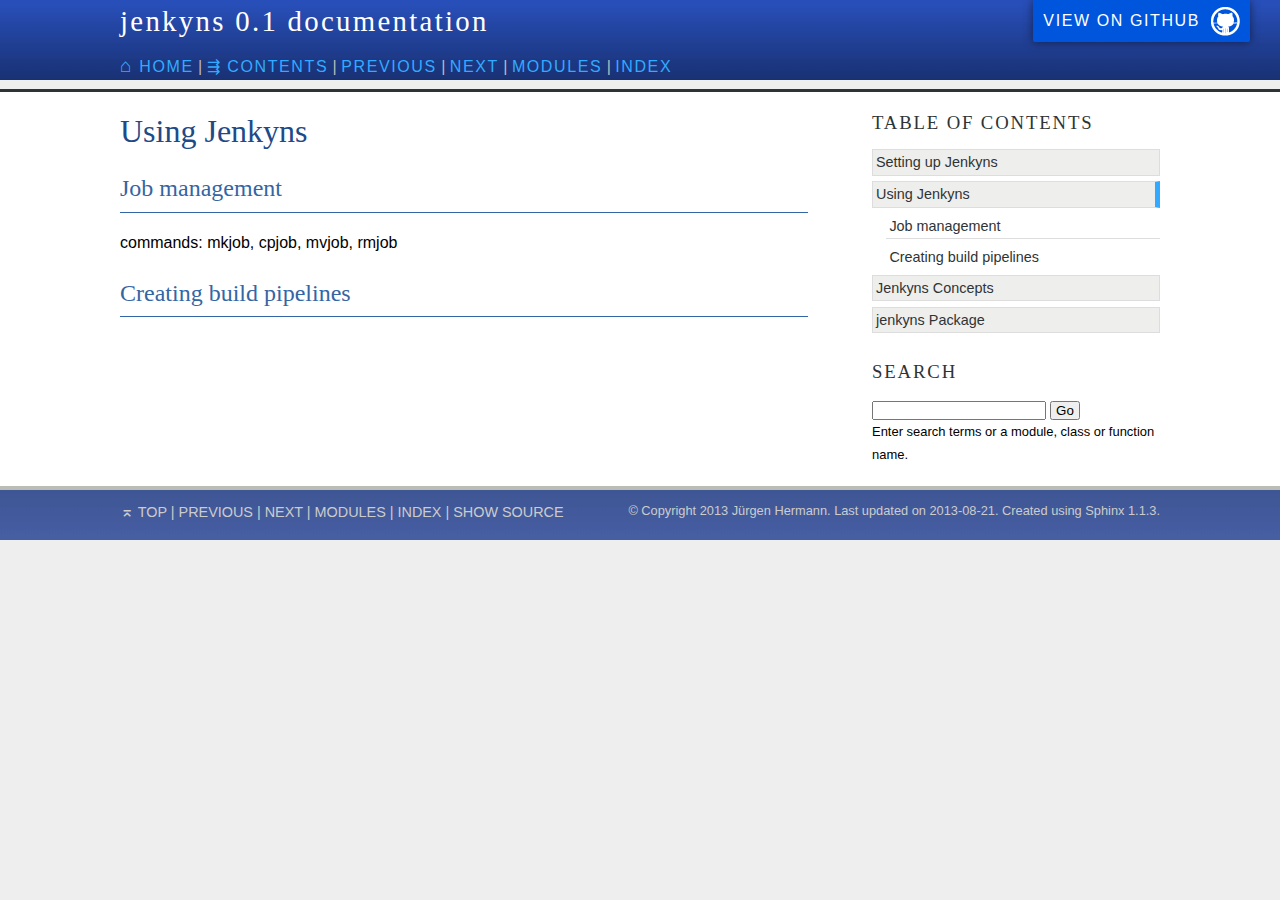
<file: usage.html>
<!DOCTYPE html PUBLIC "-//W3C//DTD XHTML 1.0 Transitional//EN"
  "http://www.w3.org/TR/xhtml1/DTD/xhtml1-transitional.dtd">


<html xmlns="http://www.w3.org/1999/xhtml">
  <head>
    <meta http-equiv="Content-Type" content="text/html; charset=utf-8" />
    
    <title>Using Jenkyns &mdash; jenkyns 0.1 documentation</title>
    
    <link rel="stylesheet" href="_static/agogo.css" type="text/css" />
    <link rel="stylesheet" href="_static/pygments.css" type="text/css" />
    
    <script type="text/javascript">
      var DOCUMENTATION_OPTIONS = {
        URL_ROOT:    '',
        VERSION:     '0.1',
        COLLAPSE_INDEX: false,
        FILE_SUFFIX: '.html',
        HAS_SOURCE:  true
      };
    </script>
    <script type="text/javascript" src="_static/jquery.js"></script>
    <script type="text/javascript" src="_static/underscore.js"></script>
    <script type="text/javascript" src="_static/doctools.js"></script>
    <link rel="top" title="jenkyns 0.1 documentation" href="index.html" />
    <link rel="next" title="Jenkyns Concepts" href="concepts.html" />
    <link rel="prev" title="Setting up Jenkyns" href="setup.html" /> 
  </head>
  <body>
    <a name="top"></a>
    <div class="header-wrapper">
        <div class="header">
            <div class="headertitle"><a href="index.html">jenkyns 0.1 documentation</a></div>
            <div class="rel">
                <a href="/" title="Home"><big>⌂</big> Home</a>  |
                <a href="index.html">⇶ Contents</a>  |
                <a href="setup.html" title="Setting up Jenkyns"
                    accesskey="P">previous</a> |
                <a href="concepts.html" title="Jenkyns Concepts"
                    accesskey="N">next</a> |
                <a href="py-modindex.html" title="Python Module Index"
                    >modules</a> |
                <a href="genindex.html" title="General Index"
                    accesskey="I">index</a>
                    <a id="forkme_banner" href="https://github.com/jhermann/jenkyns">View on GitHub</a>
            </div>
         </div>
    </div>

    <div class="content-wrapper">
        <div class="content">
            <div class="document">
                    
      <div class="documentwrapper">
        <div class="bodywrapper">
          <div class="body">
            
  <div class="section" id="using-jenkyns">
<h1>Using Jenkyns<a class="headerlink" href="#using-jenkyns" title="Permalink to this headline">¶</a></h1>
<div class="section" id="job-management">
<h2>Job management<a class="headerlink" href="#job-management" title="Permalink to this headline">¶</a></h2>
<p>commands: mkjob, cpjob, mvjob, rmjob</p>
</div>
<div class="section" id="creating-build-pipelines">
<h2>Creating build pipelines<a class="headerlink" href="#creating-build-pipelines" title="Permalink to this headline">¶</a></h2>
</div>
</div>


          </div>
        </div>
      </div>
            </div>
            <div class="sidebar">
                <h3>Table Of Contents</h3>
                <ul class="current">
<li class="toctree-l1"><a class="reference internal" href="setup.html">Setting up Jenkyns</a></li>
<li class="toctree-l1 current"><a class="current reference internal" href="">Using Jenkyns</a><ul>
<li class="toctree-l2"><a class="reference internal" href="#job-management">Job management</a></li>
<li class="toctree-l2"><a class="reference internal" href="#creating-build-pipelines">Creating build pipelines</a></li>
</ul>
</li>
<li class="toctree-l1"><a class="reference internal" href="concepts.html">Jenkyns Concepts</a></li>
<li class="toctree-l1"><a class="reference internal" href="api/jenkyns.html">jenkyns Package</a></li>
</ul>

                <h3 style="margin-top: 1.5em;">Search</h3>
                <form class="search" action="search.html" method="get">
                    <input type="text" name="q" />
                    <input type="submit" value="Go" />
                    <input type="hidden" name="check_keywords" value="yes" />
                    <input type="hidden" name="area" value="default" />
                </form>
                <p class="searchtip" style="font-size: 90%">
                    Enter search terms or a module, class or function name.
                </p>
            </div>
            <div class="clearer"></div>
        </div>
    </div>

    <div class="footer-wrapper">
        <div class="footer">
            <span class="left">
                <a href="#top"><big>⌅</big> Top</a>  |
                <a href="setup.html" title="Setting up Jenkyns"
                    >previous</a> |
                <a href="concepts.html" title="Jenkyns Concepts"
                    >next</a> |
                <a href="py-modindex.html" title="Python Module Index"
                    >modules</a> |
                <a href="genindex.html" title="General Index"
                    >index</a>
                     |
                    <a href="_sources/usage.txt"
                         rel="nofollow">Show Source</a>
            </span>

            <span class="right">
                
    <div class="footer">
        &copy; Copyright 2013 Jürgen Hermann.
      Last updated on 2013-08-21.
      Created using <a href="http://sphinx.pocoo.org/">Sphinx</a> 1.1.3.
    </div>
            </span>
            <div class="clearer"></div>
        </div>
    </div>

  </body>
</html>
</file>
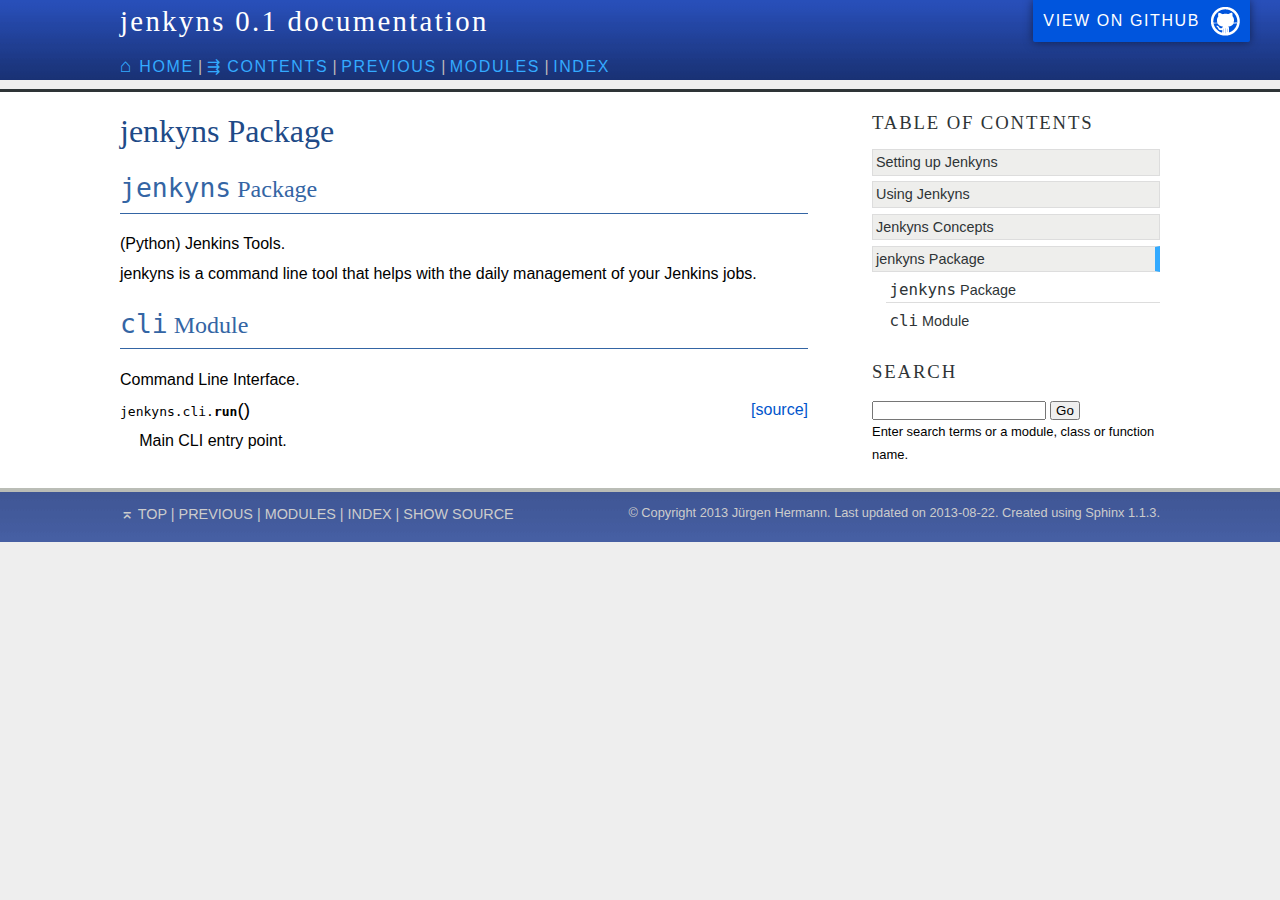
<file: api/jenkyns.html>
<!DOCTYPE html PUBLIC "-//W3C//DTD XHTML 1.0 Transitional//EN"
  "http://www.w3.org/TR/xhtml1/DTD/xhtml1-transitional.dtd">


<html xmlns="http://www.w3.org/1999/xhtml">
  <head>
    <meta http-equiv="Content-Type" content="text/html; charset=utf-8" />
    
    <title>jenkyns Package &mdash; jenkyns 0.1 documentation</title>
    
    <link rel="stylesheet" href="../_static/agogo.css" type="text/css" />
    <link rel="stylesheet" href="../_static/pygments.css" type="text/css" />
    
    <script type="text/javascript">
      var DOCUMENTATION_OPTIONS = {
        URL_ROOT:    '../',
        VERSION:     '0.1',
        COLLAPSE_INDEX: false,
        FILE_SUFFIX: '.html',
        HAS_SOURCE:  true
      };
    </script>
    <script type="text/javascript" src="../_static/jquery.js"></script>
    <script type="text/javascript" src="../_static/underscore.js"></script>
    <script type="text/javascript" src="../_static/doctools.js"></script>
    <link rel="top" title="jenkyns 0.1 documentation" href="../index.html" />
    <link rel="prev" title="Jenkyns Concepts" href="../concepts.html" /> 
  </head>
  <body>
    <a name="top"></a>
    <div class="header-wrapper">
        <div class="header">
            <div class="headertitle"><a href="../index.html">jenkyns 0.1 documentation</a></div>
            <div class="rel">
                <a href="/" title="Home"><big>⌂</big> Home</a>  |
                <a href="../index.html">⇶ Contents</a>  |
                <a href="../concepts.html" title="Jenkyns Concepts"
                    accesskey="P">previous</a> |
                <a href="../py-modindex.html" title="Python Module Index"
                    >modules</a> |
                <a href="../genindex.html" title="General Index"
                    accesskey="I">index</a>
                    <a id="forkme_banner" href="https://github.com/jhermann/jenkyns">View on GitHub</a>
            </div>
         </div>
    </div>

    <div class="content-wrapper">
        <div class="content">
            <div class="document">
                    
      <div class="documentwrapper">
        <div class="bodywrapper">
          <div class="body">
            
  <div class="section" id="jenkyns-package">
<h1>jenkyns Package<a class="headerlink" href="#jenkyns-package" title="Permalink to this headline">¶</a></h1>
<div class="section" id="id1">
<h2><tt class="xref py py-mod docutils literal"><span class="pre">jenkyns</span></tt> Package<a class="headerlink" href="#id1" title="Permalink to this headline">¶</a></h2>
<span class="target" id="module-jenkyns.__init__"></span><p>(Python) Jenkins Tools.</p>
<p>jenkyns is a command line tool that helps with the daily management
of your Jenkins jobs.</p>
</div>
<div class="section" id="module-jenkyns.cli">
<span id="cli-module"></span><h2><tt class="xref py py-mod docutils literal"><span class="pre">cli</span></tt> Module<a class="headerlink" href="#module-jenkyns.cli" title="Permalink to this headline">¶</a></h2>
<p>Command Line Interface.</p>
<dl class="function">
<dt id="jenkyns.cli.run">
<tt class="descclassname">jenkyns.cli.</tt><tt class="descname">run</tt><big>(</big><big>)</big><a class="reference internal" href="../_modules/jenkyns/cli.html#run"><span class="viewcode-link">[source]</span></a><a class="headerlink" href="#jenkyns.cli.run" title="Permalink to this definition">¶</a></dt>
<dd><p>Main CLI entry point.</p>
</dd></dl>

</div>
</div>


          </div>
        </div>
      </div>
            </div>
            <div class="sidebar">
                <h3>Table Of Contents</h3>
                <ul class="current">
<li class="toctree-l1"><a class="reference internal" href="../setup.html">Setting up Jenkyns</a></li>
<li class="toctree-l1"><a class="reference internal" href="../usage.html">Using Jenkyns</a></li>
<li class="toctree-l1"><a class="reference internal" href="../concepts.html">Jenkyns Concepts</a></li>
<li class="toctree-l1 current"><a class="current reference internal" href="">jenkyns Package</a><ul>
<li class="toctree-l2"><a class="reference internal" href="#id1"><tt class="docutils literal"><span class="pre">jenkyns</span></tt> Package</a></li>
<li class="toctree-l2"><a class="reference internal" href="#module-jenkyns.cli"><tt class="docutils literal"><span class="pre">cli</span></tt> Module</a></li>
</ul>
</li>
</ul>

                <h3 style="margin-top: 1.5em;">Search</h3>
                <form class="search" action="../search.html" method="get">
                    <input type="text" name="q" />
                    <input type="submit" value="Go" />
                    <input type="hidden" name="check_keywords" value="yes" />
                    <input type="hidden" name="area" value="default" />
                </form>
                <p class="searchtip" style="font-size: 90%">
                    Enter search terms or a module, class or function name.
                </p>
            </div>
            <div class="clearer"></div>
        </div>
    </div>

    <div class="footer-wrapper">
        <div class="footer">
            <span class="left">
                <a href="#top"><big>⌅</big> Top</a>  |
                <a href="../concepts.html" title="Jenkyns Concepts"
                    >previous</a> |
                <a href="../py-modindex.html" title="Python Module Index"
                    >modules</a> |
                <a href="../genindex.html" title="General Index"
                    >index</a>
                     |
                    <a href="../_sources/api/jenkyns.txt"
                         rel="nofollow">Show Source</a>
            </span>

            <span class="right">
                
    <div class="footer">
        &copy; Copyright 2013 Jürgen Hermann.
      Last updated on 2013-08-22.
      Created using <a href="http://sphinx.pocoo.org/">Sphinx</a> 1.1.3.
    </div>
            </span>
            <div class="clearer"></div>
        </div>
    </div>

  </body>
</html>
</file>
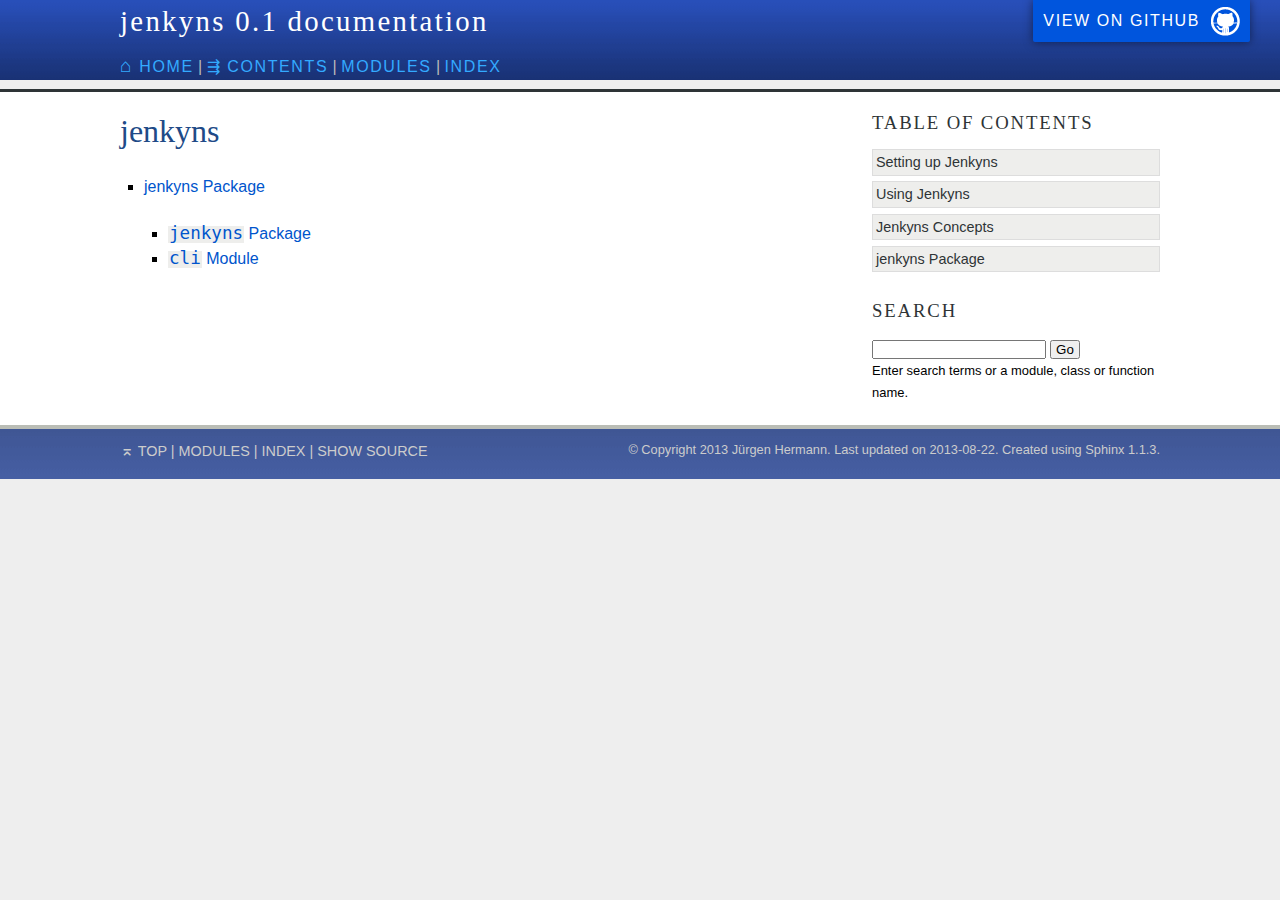
<file: api/modules.html>
<!DOCTYPE html PUBLIC "-//W3C//DTD XHTML 1.0 Transitional//EN"
  "http://www.w3.org/TR/xhtml1/DTD/xhtml1-transitional.dtd">


<html xmlns="http://www.w3.org/1999/xhtml">
  <head>
    <meta http-equiv="Content-Type" content="text/html; charset=utf-8" />
    
    <title>jenkyns &mdash; jenkyns 0.1 documentation</title>
    
    <link rel="stylesheet" href="../_static/agogo.css" type="text/css" />
    <link rel="stylesheet" href="../_static/pygments.css" type="text/css" />
    
    <script type="text/javascript">
      var DOCUMENTATION_OPTIONS = {
        URL_ROOT:    '../',
        VERSION:     '0.1',
        COLLAPSE_INDEX: false,
        FILE_SUFFIX: '.html',
        HAS_SOURCE:  true
      };
    </script>
    <script type="text/javascript" src="../_static/jquery.js"></script>
    <script type="text/javascript" src="../_static/underscore.js"></script>
    <script type="text/javascript" src="../_static/doctools.js"></script>
    <link rel="top" title="jenkyns 0.1 documentation" href="../index.html" /> 
  </head>
  <body>
    <a name="top"></a>
    <div class="header-wrapper">
        <div class="header">
            <div class="headertitle"><a href="../index.html">jenkyns 0.1 documentation</a></div>
            <div class="rel">
                <a href="/" title="Home"><big>⌂</big> Home</a>  |
                <a href="../index.html">⇶ Contents</a>  |
                <a href="../py-modindex.html" title="Python Module Index"
                    >modules</a> |
                <a href="../genindex.html" title="General Index"
                    accesskey="I">index</a>
                    <a id="forkme_banner" href="https://github.com/jhermann/jenkyns">View on GitHub</a>
            </div>
         </div>
    </div>

    <div class="content-wrapper">
        <div class="content">
            <div class="document">
                    
      <div class="documentwrapper">
        <div class="bodywrapper">
          <div class="body">
            
  <div class="section" id="jenkyns">
<h1>jenkyns<a class="headerlink" href="#jenkyns" title="Permalink to this headline">¶</a></h1>
<div class="toctree-wrapper compound">
<ul>
<li class="toctree-l1"><a class="reference internal" href="jenkyns.html">jenkyns Package</a><ul>
<li class="toctree-l2"><a class="reference internal" href="jenkyns.html#id1"><tt class="docutils literal"><span class="pre">jenkyns</span></tt> Package</a></li>
<li class="toctree-l2"><a class="reference internal" href="jenkyns.html#module-jenkyns.cli"><tt class="docutils literal"><span class="pre">cli</span></tt> Module</a></li>
</ul>
</li>
</ul>
</div>
</div>


          </div>
        </div>
      </div>
            </div>
            <div class="sidebar">
                <h3>Table Of Contents</h3>
                <ul>
<li class="toctree-l1"><a class="reference internal" href="../setup.html">Setting up Jenkyns</a></li>
<li class="toctree-l1"><a class="reference internal" href="../usage.html">Using Jenkyns</a></li>
<li class="toctree-l1"><a class="reference internal" href="../concepts.html">Jenkyns Concepts</a></li>
<li class="toctree-l1"><a class="reference internal" href="jenkyns.html">jenkyns Package</a></li>
</ul>

                <h3 style="margin-top: 1.5em;">Search</h3>
                <form class="search" action="../search.html" method="get">
                    <input type="text" name="q" />
                    <input type="submit" value="Go" />
                    <input type="hidden" name="check_keywords" value="yes" />
                    <input type="hidden" name="area" value="default" />
                </form>
                <p class="searchtip" style="font-size: 90%">
                    Enter search terms or a module, class or function name.
                </p>
            </div>
            <div class="clearer"></div>
        </div>
    </div>

    <div class="footer-wrapper">
        <div class="footer">
            <span class="left">
                <a href="#top"><big>⌅</big> Top</a>  |
                <a href="../py-modindex.html" title="Python Module Index"
                    >modules</a> |
                <a href="../genindex.html" title="General Index"
                    >index</a>
                     |
                    <a href="../_sources/api/modules.txt"
                         rel="nofollow">Show Source</a>
            </span>

            <span class="right">
                
    <div class="footer">
        &copy; Copyright 2013 Jürgen Hermann.
      Last updated on 2013-08-22.
      Created using <a href="http://sphinx.pocoo.org/">Sphinx</a> 1.1.3.
    </div>
            </span>
            <div class="clearer"></div>
        </div>
    </div>

  </body>
</html>
</file>
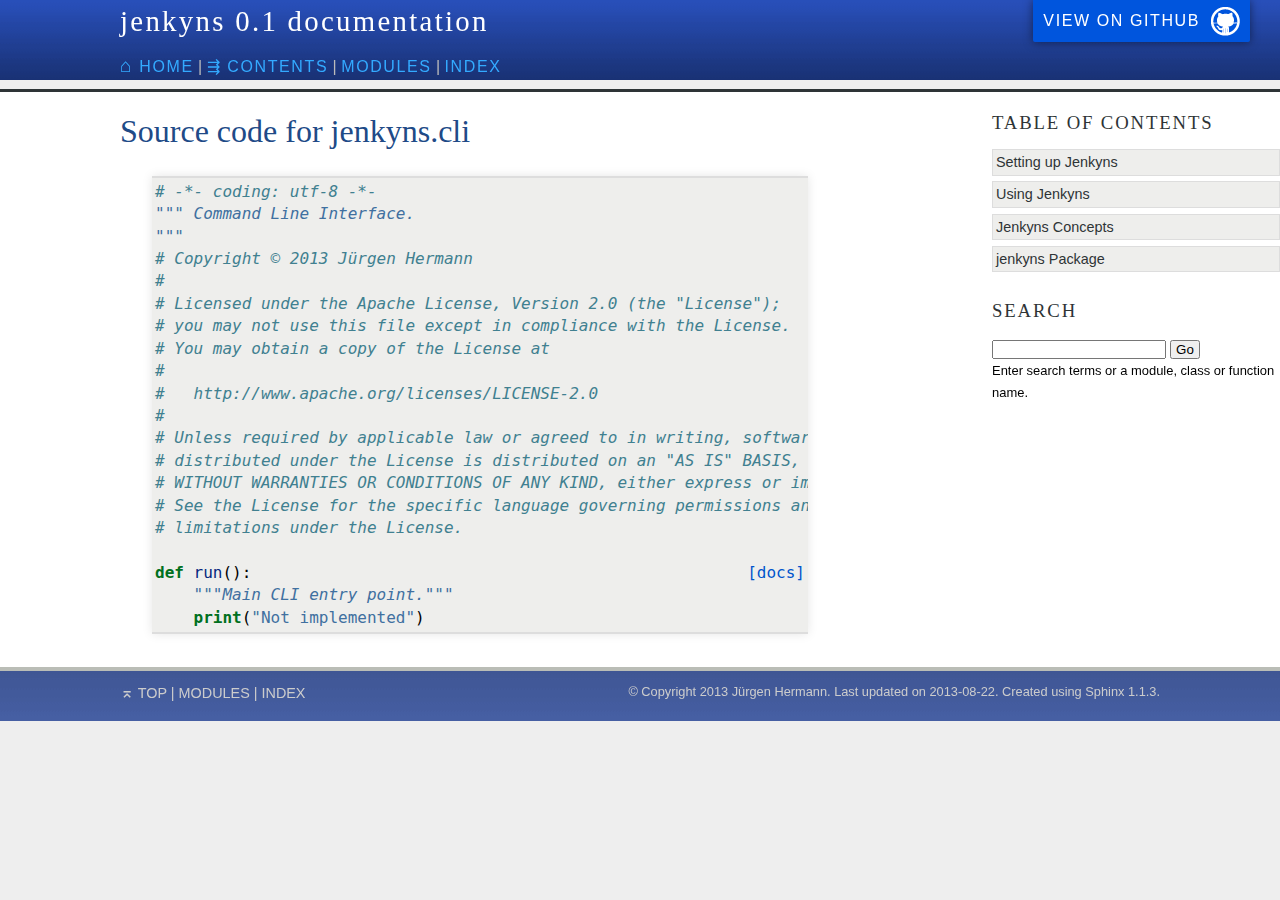
<file: _modules/jenkyns/cli.html>
<!DOCTYPE html PUBLIC "-//W3C//DTD XHTML 1.0 Transitional//EN"
  "http://www.w3.org/TR/xhtml1/DTD/xhtml1-transitional.dtd">


<html xmlns="http://www.w3.org/1999/xhtml">
  <head>
    <meta http-equiv="Content-Type" content="text/html; charset=utf-8" />
    
    <title>jenkyns.cli &mdash; jenkyns 0.1 documentation</title>
    
    <link rel="stylesheet" href="../../_static/agogo.css" type="text/css" />
    <link rel="stylesheet" href="../../_static/pygments.css" type="text/css" />
    
    <script type="text/javascript">
      var DOCUMENTATION_OPTIONS = {
        URL_ROOT:    '../../',
        VERSION:     '0.1',
        COLLAPSE_INDEX: false,
        FILE_SUFFIX: '.html',
        HAS_SOURCE:  true
      };
    </script>
    <script type="text/javascript" src="../../_static/jquery.js"></script>
    <script type="text/javascript" src="../../_static/underscore.js"></script>
    <script type="text/javascript" src="../../_static/doctools.js"></script>
    <link rel="top" title="jenkyns 0.1 documentation" href="../../index.html" />
    <link rel="up" title="Module code" href="../index.html" /> 
  </head>
  <body>
    <a name="top"></a>
    <div class="header-wrapper">
        <div class="header">
            <div class="headertitle"><a href="../../index.html">jenkyns 0.1 documentation</a></div>
            <div class="rel">
                <a href="/" title="Home"><big>⌂</big> Home</a>  |
                <a href="../../index.html">⇶ Contents</a>  |
                <a href="../../py-modindex.html" title="Python Module Index"
                    >modules</a> |
                <a href="../../genindex.html" title="General Index"
                    accesskey="I">index</a>
                    <a id="forkme_banner" href="https://github.com/jhermann/jenkyns">View on GitHub</a>
            </div>
         </div>
    </div>

    <div class="content-wrapper">
        <div class="content">
            <div class="document">
                    
      <div class="documentwrapper">
        <div class="bodywrapper">
          <div class="body">
            
  <h1>Source code for jenkyns.cli</h1><div class="highlight"><pre>
<span class="c"># -*- coding: utf-8 -*-</span>
<span class="sd">&quot;&quot;&quot; Command Line Interface.</span>
<span class="sd">&quot;&quot;&quot;</span>
<span class="c"># Copyright © 2013 Jürgen Hermann</span>
<span class="c">#</span>
<span class="c"># Licensed under the Apache License, Version 2.0 (the &quot;License&quot;);</span>
<span class="c"># you may not use this file except in compliance with the License.</span>
<span class="c"># You may obtain a copy of the License at</span>
<span class="c">#</span>
<span class="c">#   http://www.apache.org/licenses/LICENSE-2.0</span>
<span class="c">#</span>
<span class="c"># Unless required by applicable law or agreed to in writing, software</span>
<span class="c"># distributed under the License is distributed on an &quot;AS IS&quot; BASIS,</span>
<span class="c"># WITHOUT WARRANTIES OR CONDITIONS OF ANY KIND, either express or implied.</span>
<span class="c"># See the License for the specific language governing permissions and</span>
<span class="c"># limitations under the License.</span>

<div class="viewcode-block" id="run"><a class="viewcode-back" href="../../api/jenkyns.html#jenkyns.cli.run">[docs]</a><span class="k">def</span> <span class="nf">run</span><span class="p">():</span>
    <span class="sd">&quot;&quot;&quot;Main CLI entry point.&quot;&quot;&quot;</span>
    <span class="k">print</span><span class="p">(</span><span class="s">&quot;Not implemented&quot;</span><span class="p">)</span>
</pre></div></div>

          </div>
        </div>
      </div>
            </div>
            <div class="sidebar">
                <h3>Table Of Contents</h3>
                <ul>
<li class="toctree-l1"><a class="reference internal" href="../../setup.html">Setting up Jenkyns</a></li>
<li class="toctree-l1"><a class="reference internal" href="../../usage.html">Using Jenkyns</a></li>
<li class="toctree-l1"><a class="reference internal" href="../../concepts.html">Jenkyns Concepts</a></li>
<li class="toctree-l1"><a class="reference internal" href="../../api/jenkyns.html">jenkyns Package</a></li>
</ul>

                <h3 style="margin-top: 1.5em;">Search</h3>
                <form class="search" action="../../search.html" method="get">
                    <input type="text" name="q" />
                    <input type="submit" value="Go" />
                    <input type="hidden" name="check_keywords" value="yes" />
                    <input type="hidden" name="area" value="default" />
                </form>
                <p class="searchtip" style="font-size: 90%">
                    Enter search terms or a module, class or function name.
                </p>
            </div>
            <div class="clearer"></div>
        </div>
    </div>

    <div class="footer-wrapper">
        <div class="footer">
            <span class="left">
                <a href="#top"><big>⌅</big> Top</a>  |
                <a href="../../py-modindex.html" title="Python Module Index"
                    >modules</a> |
                <a href="../../genindex.html" title="General Index"
                    >index</a>
            </span>

            <span class="right">
                
    <div class="footer">
        &copy; Copyright 2013 Jürgen Hermann.
      Last updated on 2013-08-22.
      Created using <a href="http://sphinx.pocoo.org/">Sphinx</a> 1.1.3.
    </div>
            </span>
            <div class="clearer"></div>
        </div>
    </div>

  </body>
</html>
</file>
<file: _static/agogo.css>
/*
    agogo.css_t
    ~~~~~~~~~~~

    Sphinx stylesheet -- agogo theme.

    :copyright: Copyright 2007-2011 by the Sphinx team, see AUTHORS.
    :license: BSD, see LICENSE for details.
 */

* {
    margin: 0px;
    padding: 0px;
}

body {
    font-family: "Verdana", Arial, sans-serif;
    line-height: 1.4em;
    color: black;
    background-color: #eee;
}


/* Page layout */

div.header, div.content, div.footer {
    width: 65em;
    margin-left: auto;
    margin-right: auto;
}

div.footer .left {
    font-size: 90%;
}

div.footer .right {
    font-size: 80%;
}

div.footer .right div {
    display: inline;
}

div.header-wrapper {
    background: url(bgtop.png) top left repeat-x;
    border-bottom: 3px solid #2e3436;
}


/* Default body styles */
a {
    color: #05c;
}

div.bodywrapper a, div.sidebar a, div.header a, div.footer a {
    text-decoration: none;
}
div.bodywrapper a:hover, div.sidebar a:hover, div.header a:hover, div.footer a:hover {
    color: #038;
    text-shadow: #39f 0px 0px 2px;
}

div.header a, div.footer a {
    color: #3af;
}
div.header a:hover, div.footer a:hover {
    color: #5bf;
}
div.header div.rel a {
    letter-spacing: .1em;
    text-transform: uppercase;
}

div.header .headertitle a {
    color: white;
}
div.header .headertitle a:hover {
    color: #ccc;
}

div.header div.rel {
    color: #bbb;
}


#forkme_banner {
    display: block;
    position: absolute;
    top:0;
    right: 30px;
    z-index: 10;
    padding: 10px 50px 10px 10px;
    color: #fff;
    background: url('./octocat.png') #05d no-repeat 95% 50%;
    font-weight: 500;
    box-shadow: 0 0 10px rgba(0,0,0,.5);
    border-bottom-left-radius: 2px;
    border-bottom-right-radius: 2px;
}

#forkme_banner img {
    position: relative;
    margin: 0 auto;
    max-width: 739px;
    padding: 5px;
    margin: 10px 0 10px 0;
    border: 1px solid #ebebeb;

    box-shadow: 0 0 5px #ebebeb;
    -webkit-box-shadow: 0 0 5px #ebebeb;
    -moz-box-shadow: 0 0 5px #ebebeb;
    -o-box-shadow: 0 0 5px #ebebeb;
    -ms-box-shadow: 0 0 5px #ebebeb;

    width: 100%;
    max-width: 100%;
}


.clearer {
    clear: both;
}

.left {
    float: left;
}

.right {
    float: right;
}

.line-block {
    display: block;
    margin-top: 1em;
    margin-bottom: 1em;
}

.line-block .line-block {
    margin-top: 0;
    margin-bottom: 0;
    margin-left: 1.5em;
}

h1, h2, h3, h4 {
    font-family: "Georgia", "Times New Roman", serif;
    font-weight: normal;
    color: #3465a4;
    margin-bottom: .8em;
}

h1 {
    color: #204a87;
}

h2 {
    padding-bottom: .5em;
    border-bottom: 1px solid #3465a4;
}

a.headerlink {
    visibility: hidden;
    color: #ddd;
    padding-left: .3em;
}

h1:hover > a.headerlink,
h2:hover > a.headerlink,
h3:hover > a.headerlink,
h4:hover > a.headerlink,
h5:hover > a.headerlink,
h6:hover > a.headerlink,
dt:hover > a.headerlink {
    visibility: visible;
}

pre, span.pre {
    font-family: "DejaVu Sans Mono", "Andale Mono", "Lucida Console", Monaco, monospace;
}
span.pre {
    font-size: 110%;
}

img {
    border: 0;
}

div.admonition {
    margin-top: 10px;
    margin-bottom: 10px;
    padding: 2px 7px 1px 7px;
    border-left: 0.2em solid black;
}

p.admonition-title {
    margin: 0px 10px 5px 0px;
    font-weight: bold;
}

dt:target, .highlighted {
    background-color: #fbe54e;
}

/* Header */

div.header {
    padding-top: 10px;
    padding-bottom: 10px;
}

div.header .headertitle {
    font-family: "Georgia", "Times New Roman", serif;
    font-weight: normal;
    font-size: 180%;
    letter-spacing: .08em;
    margin-bottom: .8em;
}

div.header div.rel {
    margin-top: 1em;
}

p.logo {
    float: right;
}

img.logo {
    border: 0;
}


/* Content */
div.content-wrapper {
    background-color: white;
    padding-top: 20px;
    padding-bottom: 20px;
}

div.document {
    width: 45em;
    float: left;
}

div.body {
    padding-right: 2em;
    text-align: justify;
}

div.document h1 {
    line-height: 120%;
}

div.document ul {
    margin: 1.5em;
    list-style-type: square;
}

div.document dd {
    margin-left: 1.2em;
    margin-top: .4em;
    margin-bottom: 1em;
}

div.document .section {
    margin-top: 1.7em;
}
div.document .section:first-child {
    margin-top: 0px;
}

div.document div.highlight {
    padding: 3px;
    background-color: #eeeeec;
    border-top: 2px solid #dddddd;
    border-bottom: 2px solid #dddddd;
    margin-top: .8em;
    margin-bottom: .8em;
}
div.highlight {
    margin-left: 2em;
    box-shadow: 0 0 10px rgba(0,0,0,.1);
    overflow: auto;
}


div.document h2 {
    margin-top: .7em;
}

div.document p {
    margin-bottom: .5em;
}

div.document li.toctree-l1 {
    margin-bottom: 1em;
}

div.document .descname {
    font-weight: bold;
}

div.document .docutils.literal {
    background-color: #eeeeec;
    padding: 1px;
}

div.document .docutils.xref.literal {
    background-color: transparent;
    padding: 0px;
}

div.document blockquote {
    margin: 1em;
}

div.document ol {
    margin: 1.5em;
}


/* Sidebar */

div.sidebar {
    width: 20em;
    float: right;
    font-size: .9em;
}

div.sidebar h3 {
    color: #2e3436;
    text-transform: uppercase;
    font-size: 130%;
    letter-spacing: .1em;
}

div.sidebar ul {
    list-style-type: none;
}

div.sidebar li.toctree-l1 a {
    display: block;
    padding: 1px;
    border: 1px solid #dddddd;
    background-color: #eeeeec;
    margin-bottom: .4em;
    padding-left: 3px;
    color: #2e3436;
}

div.sidebar li.toctree-l2 a {
    background-color: transparent;
    border: none;
    margin-left: 1em;
    border-bottom: 1px solid #dddddd;
}

div.sidebar li.toctree-l3 a {
    background-color: transparent;
    border: none;
    margin-left: 2em;
    border-bottom: 1px solid #dddddd;
}

div.sidebar li.toctree-l2:last-child a {
    border-bottom: none;
}

div.sidebar li.toctree-l1.current a {
    border-right: 5px solid #3af;
}

div.sidebar li.toctree-l1.current li.toctree-l2 a {
    border-right: none;
}

div.sidebar input[type="text"] {
    width: 170px;
}

div.sidebar input[type="submit"] {
    width: 30px;
}


/* Footer */

div.footer-wrapper {
    background: url(bgfooter.png) top left repeat-x;
    border-top: 4px solid #babdb6;
    padding-top: 10px;
    padding-bottom: 0px;
    min-height: 2.5em;
}

div.footer, div.footer a {
    color: #ccc;
}

div.footer .right {
    text-align: right;
}

div.footer .left {
    text-transform: uppercase;
}


/* Styles copied from basic theme */

img.align-left, .figure.align-left, object.align-left {
    clear: left;
    float: left;
    margin-right: 1em;
}

img.align-right, .figure.align-right, object.align-right {
    clear: right;
    float: right;
    margin-left: 1em;
}

img.align-center, .figure.align-center, object.align-center {
    display: block;
    margin-left: auto;
    margin-right: auto;
}

.align-left {
    text-align: left;
}

.align-center {
    text-align: center;
}

.align-right {
    text-align: right;
}

/* -- search page ----------------------------------------------------------- */

ul.search {
    margin: 10px 0 0 20px;
    padding: 0;
}

ul.search li {
    padding: 5px 0 5px 20px;
    background-image: url(file.png);
    background-repeat: no-repeat;
    background-position: 0 7px;
}

ul.search li a {
    font-weight: bold;
}

ul.search li div.context {
    color: #888;
    margin: 2px 0 0 30px;
    text-align: left;
}

ul.keywordmatches li.goodmatch a {
    font-weight: bold;
}

/* -- index page ------------------------------------------------------------ */

table.contentstable {
    width: 90%;
}

table.contentstable p.biglink {
    line-height: 150%;
}

a.biglink {
    font-size: 1.3em;
}

span.linkdescr {
    font-style: italic;
    padding-top: 5px;
    font-size: 90%;
}

/* -- general index --------------------------------------------------------- */

table.indextable td {
    text-align: left;
    vertical-align: top;
}

table.indextable dl, table.indextable dd {
    margin-top: 0;
    margin-bottom: 0;
}

table.indextable tr.pcap {
    height: 10px;
}

table.indextable tr.cap {
    margin-top: 10px;
    background-color: #f2f2f2;
}

img.toggler {
    margin-right: 3px;
    margin-top: 3px;
    cursor: pointer;
}

/* -- viewcode extension ---------------------------------------------------- */

.viewcode-link {
    float: right;
}

.viewcode-back {
    float: right;
    font-family:: "Verdana", Arial, sans-serif;
}

div.viewcode-block:target {
    margin: -1px -3px;
    padding: 0 3px;
    background-color: #f4debf;
    border-top: 1px solid #ac9;
    border-bottom: 1px solid #ac9;
}
</file>
<file: _static/pygments.css>
.highlight .hll { background-color: #ffffcc }
.highlight  { background: #eeffcc; }
.highlight .c { color: #408090; font-style: italic } /* Comment */
.highlight .err { border: 1px solid #FF0000 } /* Error */
.highlight .k { color: #007020; font-weight: bold } /* Keyword */
.highlight .o { color: #666666 } /* Operator */
.highlight .cm { color: #408090; font-style: italic } /* Comment.Multiline */
.highlight .cp { color: #007020 } /* Comment.Preproc */
.highlight .c1 { color: #408090; font-style: italic } /* Comment.Single */
.highlight .cs { color: #408090; background-color: #fff0f0 } /* Comment.Special */
.highlight .gd { color: #A00000 } /* Generic.Deleted */
.highlight .ge { font-style: italic } /* Generic.Emph */
.highlight .gr { color: #FF0000 } /* Generic.Error */
.highlight .gh { color: #000080; font-weight: bold } /* Generic.Heading */
.highlight .gi { color: #00A000 } /* Generic.Inserted */
.highlight .go { color: #333333 } /* Generic.Output */
.highlight .gp { color: #c65d09; font-weight: bold } /* Generic.Prompt */
.highlight .gs { font-weight: bold } /* Generic.Strong */
.highlight .gu { color: #800080; font-weight: bold } /* Generic.Subheading */
.highlight .gt { color: #0044DD } /* Generic.Traceback */
.highlight .kc { color: #007020; font-weight: bold } /* Keyword.Constant */
.highlight .kd { color: #007020; font-weight: bold } /* Keyword.Declaration */
.highlight .kn { color: #007020; font-weight: bold } /* Keyword.Namespace */
.highlight .kp { color: #007020 } /* Keyword.Pseudo */
.highlight .kr { color: #007020; font-weight: bold } /* Keyword.Reserved */
.highlight .kt { color: #902000 } /* Keyword.Type */
.highlight .m { color: #208050 } /* Literal.Number */
.highlight .s { color: #4070a0 } /* Literal.String */
.highlight .na { color: #4070a0 } /* Name.Attribute */
.highlight .nb { color: #007020 } /* Name.Builtin */
.highlight .nc { color: #0e84b5; font-weight: bold } /* Name.Class */
.highlight .no { color: #60add5 } /* Name.Constant */
.highlight .nd { color: #555555; font-weight: bold } /* Name.Decorator */
.highlight .ni { color: #d55537; font-weight: bold } /* Name.Entity */
.highlight .ne { color: #007020 } /* Name.Exception */
.highlight .nf { color: #06287e } /* Name.Function */
.highlight .nl { color: #002070; font-weight: bold } /* Name.Label */
.highlight .nn { color: #0e84b5; font-weight: bold } /* Name.Namespace */
.highlight .nt { color: #062873; font-weight: bold } /* Name.Tag */
.highlight .nv { color: #bb60d5 } /* Name.Variable */
.highlight .ow { color: #007020; font-weight: bold } /* Operator.Word */
.highlight .w { color: #bbbbbb } /* Text.Whitespace */
.highlight .mf { color: #208050 } /* Literal.Number.Float */
.highlight .mh { color: #208050 } /* Literal.Number.Hex */
.highlight .mi { color: #208050 } /* Literal.Number.Integer */
.highlight .mo { color: #208050 } /* Literal.Number.Oct */
.highlight .sb { color: #4070a0 } /* Literal.String.Backtick */
.highlight .sc { color: #4070a0 } /* Literal.String.Char */
.highlight .sd { color: #4070a0; font-style: italic } /* Literal.String.Doc */
.highlight .s2 { color: #4070a0 } /* Literal.String.Double */
.highlight .se { color: #4070a0; font-weight: bold } /* Literal.String.Escape */
.highlight .sh { color: #4070a0 } /* Literal.String.Heredoc */
.highlight .si { color: #70a0d0; font-style: italic } /* Literal.String.Interpol */
.highlight .sx { color: #c65d09 } /* Literal.String.Other */
.highlight .sr { color: #235388 } /* Literal.String.Regex */
.highlight .s1 { color: #4070a0 } /* Literal.String.Single */
.highlight .ss { color: #517918 } /* Literal.String.Symbol */
.highlight .bp { color: #007020 } /* Name.Builtin.Pseudo */
.highlight .vc { color: #bb60d5 } /* Name.Variable.Class */
.highlight .vg { color: #bb60d5 } /* Name.Variable.Global */
.highlight .vi { color: #bb60d5 } /* Name.Variable.Instance */
.highlight .il { color: #208050 } /* Literal.Number.Integer.Long */
</file>
